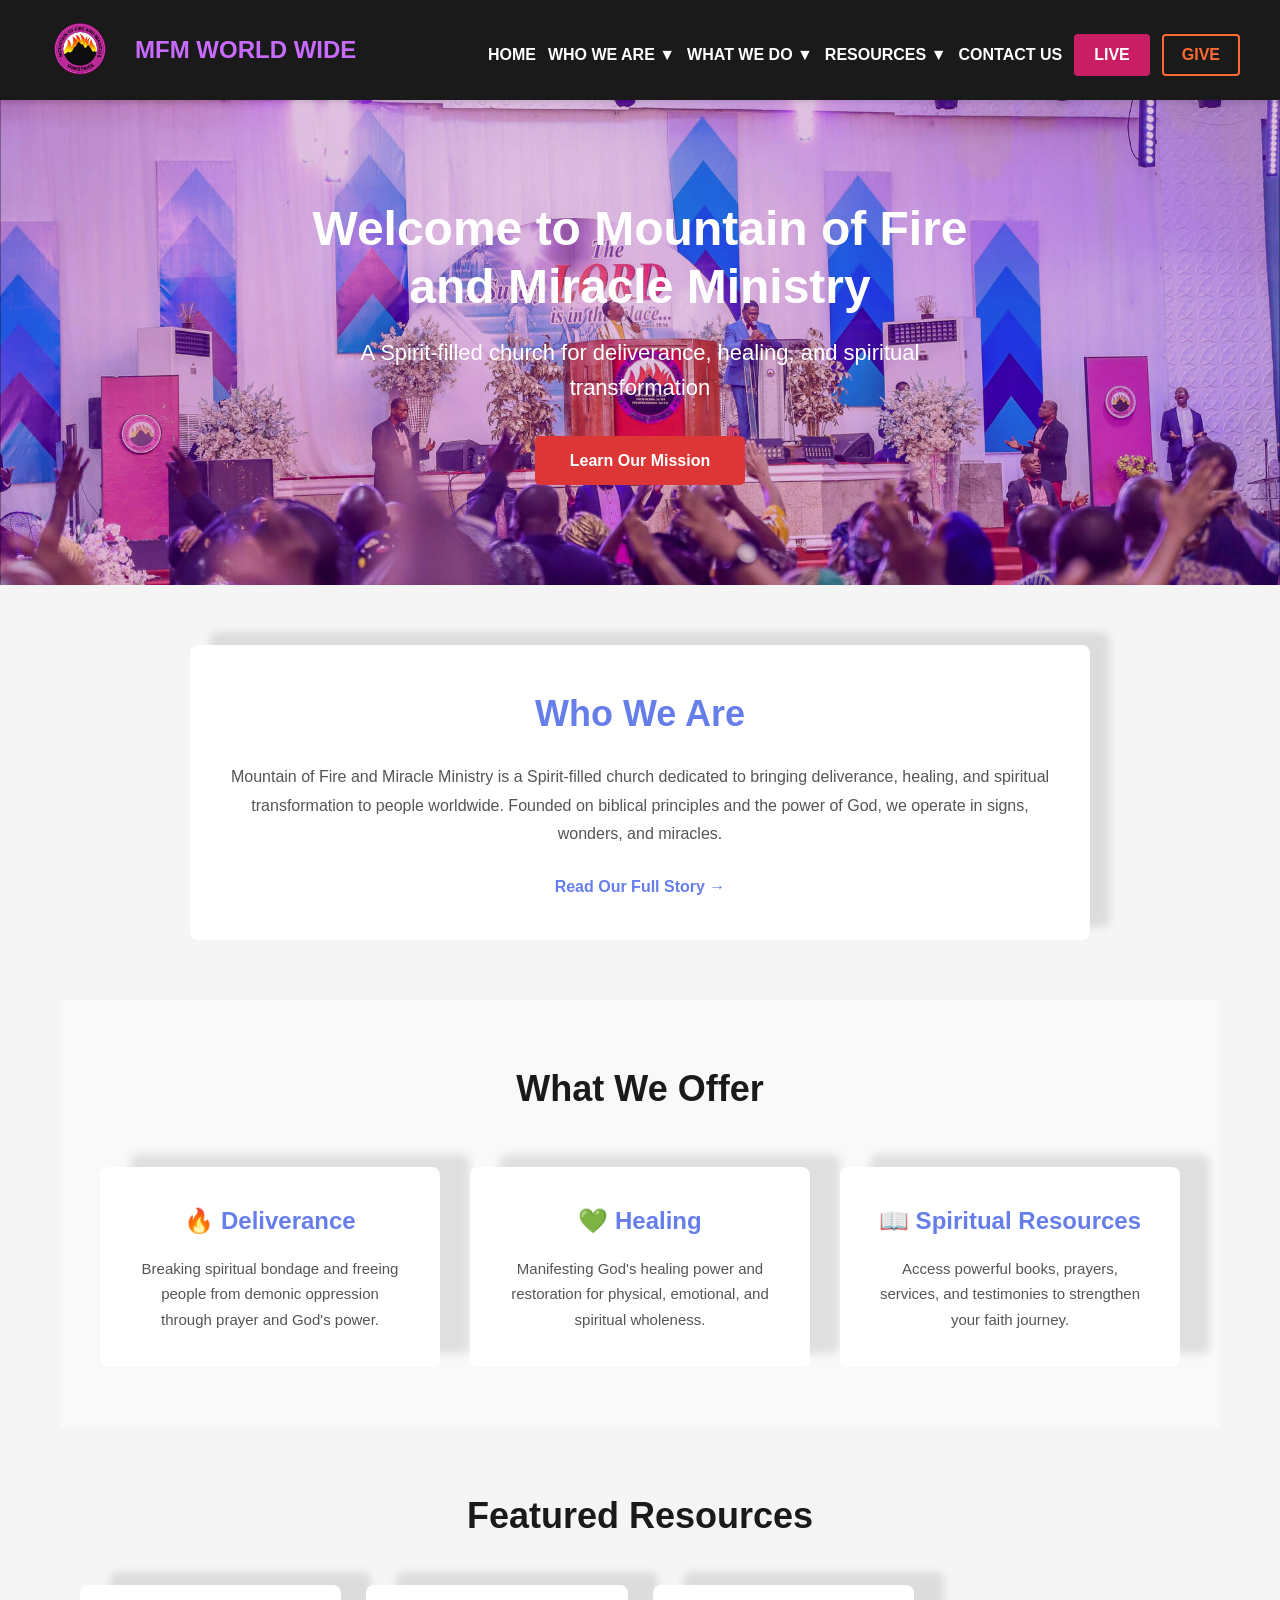
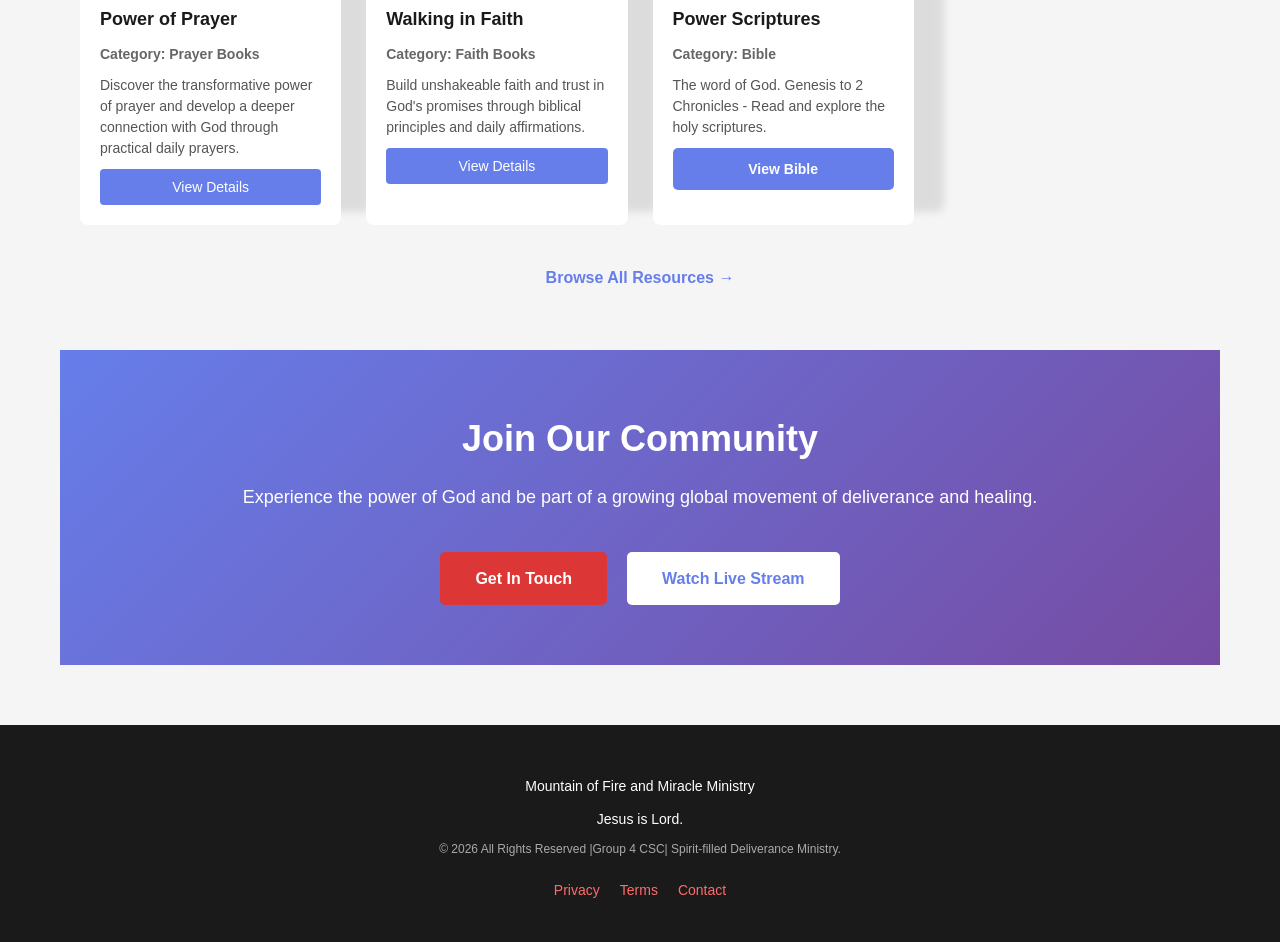
<file: index.html>
<!DOCTYPE html>
<html lang="en">
<head>
    <meta charset="UTF-8">
    <meta name="viewport" content="width=device-width, initial-scale=1.0">
    <title>Mountain of Fire and Miracle Ministry</title>
    <link rel="stylesheet" href="style.css">
    <link rel="stylesheet" href="index.css">
</head>

<body>

    <!-- HEADER -->
    <header>
        <div class="brand">
            <img src="image-removebg-preview.png" alt="MFM Logo" height="60px" width="80px">
            <h1>MFM WORLD WIDE</h1>
        </div>
        <nav style="flex-wrap: wrap; align-items:center; gap: 12px; margin-top:10px;">
            <a href="index.html">HOME</a>
            <div class="dropdown">
                <a href="#" class="dropdown-toggle">WHO WE ARE ▼</a>
                <div class="dropdown-menu">
                    <a href="about.html">About Us</a>
                    <a href="mission.html">Our Mission</a>
                    <a href="leadership.html">Leadership</a>
                </div>
            </div>

            <div class="dropdown">
                <a href="#" class="dropdown-toggle">WHAT WE DO ▼</a>
                <div class="dropdown-menu">
                    <a href="deliverance.html">Deliverance</a>
                    <a href="healing.html">Healing</a>
                </div>
            </div>

            <div class="dropdown">
                <a href="#" class="dropdown-toggle">RESOURCES ▼</a>
                <div class="dropdown-menu">
                    <a href="books.html">Books</a>
                    <a href="service.html">Services</a>
                    <a href="prayer.html">Prayers</a>
                    <a href="testimony.html">Testimonies</a>
                </div>
            </div>

            <a href="contact.html">CONTACT US</a>
            <a href="https://www.youtube.com/@MFMMinistries/streams" class="btn-live">LIVE</a>
            <a href="#" class="btn-give">GIVE</a>
        </nav>
    </header>

    <!-- HERO SECTION -->
    <section class="hero">
        <div class="hero-content">
            <h2>Welcome to Mountain of Fire and Miracle Ministry</h2>
            <p>A Spirit-filled church for deliverance, healing, and spiritual transformation</p>
            <a href="mission.html" class="cta-button">Learn Our Mission</a>
        </div>
    </section>

    <!-- MAIN CONTENT -->
    <main>

        <!-- ABOUT PREVIEW -->
        <section class="about-preview">
            <h2>Who We Are</h2>
            <p>Mountain of Fire and Miracle Ministry is a Spirit-filled church dedicated to bringing deliverance, healing, and spiritual transformation to people worldwide. Founded on biblical principles and the power of God, we operate in signs, wonders, and miracles.</p>
            <a href="about.html" class="link-btn">Read Our Full Story →</a>
        </section>

        <!-- SERVICES SECTION -->
        <section class="services-section">
            <h2>What We Offer</h2>
            <div class="services-grid">
                <div class="service-card">
                    <h3>🔥 Deliverance</h3>
                    <p>Breaking spiritual bondage and freeing people from demonic oppression through prayer and God's power.</p>
                </div>
                <div class="service-card">
                    <h3>💚 Healing</h3>
                    <p>Manifesting God's healing power and restoration for physical, emotional, and spiritual wholeness.</p>
                </div>
                <div class="service-card">
                    <h3>📖 Spiritual Resources</h3>
                    <p>Access powerful books, prayers, services, and testimonies to strengthen your faith journey.</p>
                </div>
            </div>
        </section>

        <!-- FEATURED BOOKS -->
        <section class="featured-books">
            <h2>Featured Resources</h2>
            <div class="books-preview">
                <div class="book-card">
                    <h3>Power of Prayer</h3>
                    <p class="category">Category: <strong>Prayer Books</strong></p>
                    <p>Discover the transformative power of prayer and develop a deeper connection with God through practical daily prayers.</p>
                    <button>View Details</button>
                </div>              

                <div class="book-card">
                    <h3>Walking in Faith</h3>
                    <p class="category">Category: <strong>Faith Books</strong></p>
                    <p>Build unshakeable faith and trust in God's promises through biblical principles and daily affirmations.</p>
                    <button>View Details</button>
                </div>             
                
                <div class="book-card">
                    <h3>Power Scriptures</h3>
                    <p class="category">Category: <strong>Bible</strong></p>
                    <p>The word of God. Genesis to 2 Chronicles - Read and explore the holy scriptures.</p>
                    <a href="bible.html" class="btn-bible" style="display: block;">View Bible</a>
                </div>
            </div>
            <div class="view-all">
                <a href="books.html" class="view-all-btn">Browse All Resources →</a>
            </div>
        </section>

        <!-- CTA SECTION -->
        <section class="cta-section">
            <h2>Join Our Community</h2>
            <p>Experience the power of God and be part of a growing global movement of deliverance and healing.</p>
            <div class="cta-buttons">
                <a href="contact.html" class="btn btn-contact">Get In Touch</a>
                <a href="https://www.youtube.com/@MFMMinistries/streams" class="btn btn-live-now">Watch Live Stream</a>
            </div>
        </section>

    </main>

    <!-- FOOTER -->
    <footer>
        <p>Mountain of Fire and Miracle Ministry</p>
        <p class="head">Jesus is Lord.</p>
        <p class="copyright">
            © 2026 All Rights Reserved |Group 4 CSC| Spirit-filled Deliverance Ministry.

        </p>
        <div class="footer-links">
            <a href="#">Privacy</a>
            <a href="#">Terms</a>
            <a href="contact.html">Contact</a>
        </div>
    </footer>

</body>
</html>
</file>
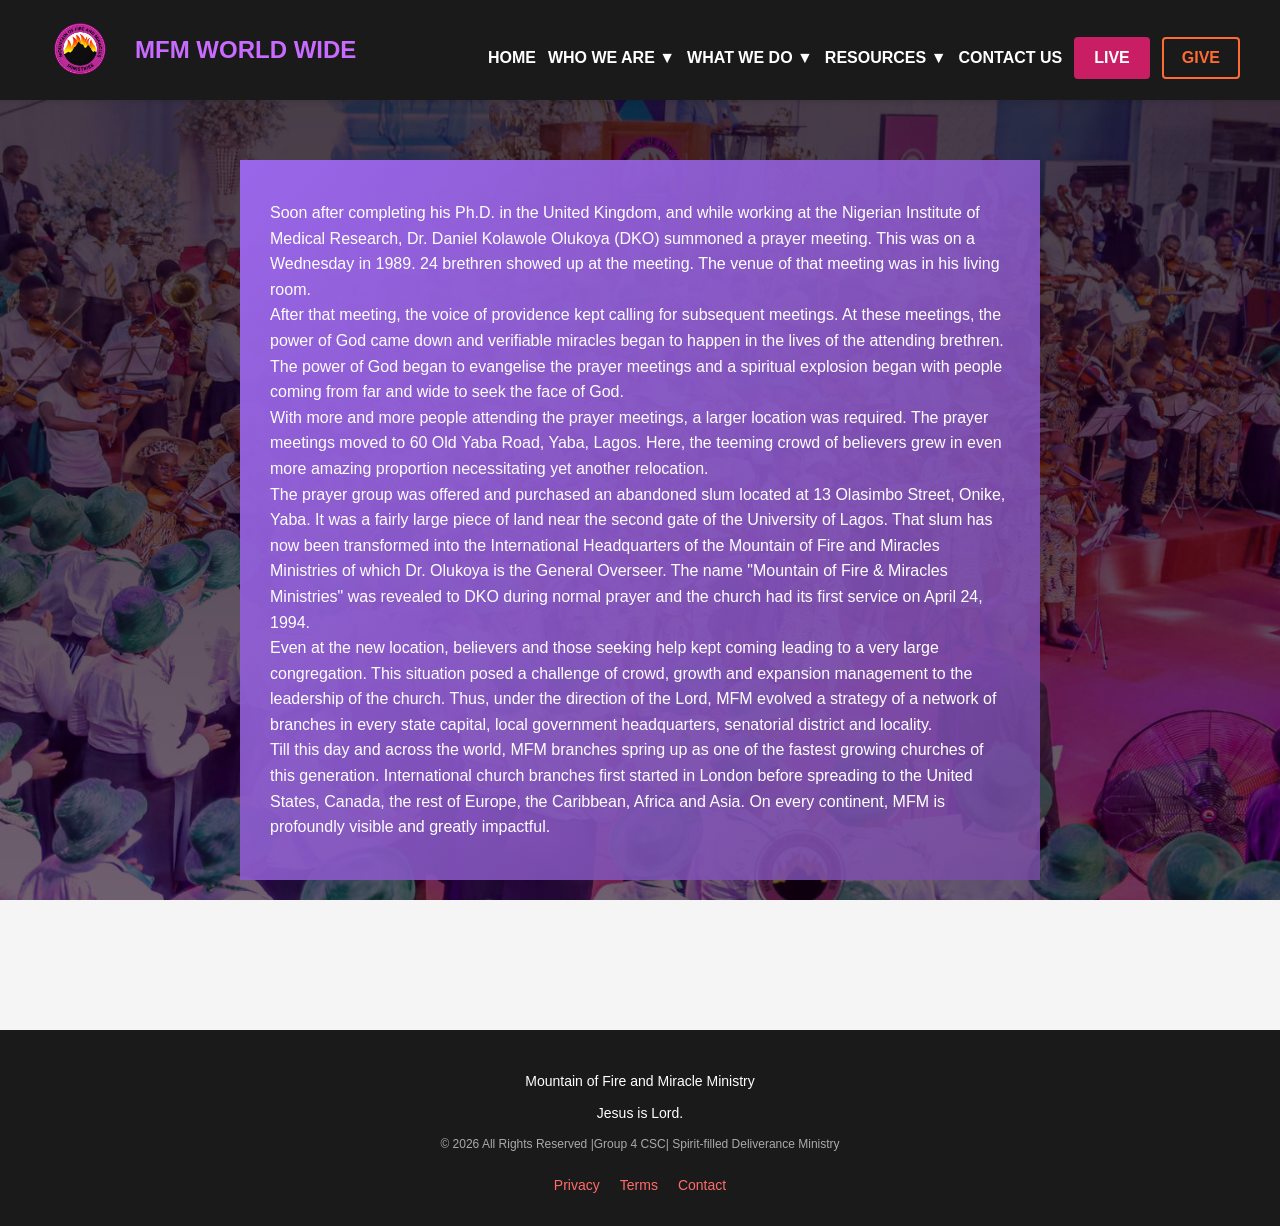
<file: about.html>
<!DOCTYPE html>
<html lang="en">
<head>
    <meta charset="UTF-8">
    <meta name="viewport" content="width=device-width, initial-scale=1.0">
    <title>About Us - MFM</title>
     <link rel="stylesheet" href="style.css">
    <link rel="stylesheet" href="about.css">
</head>
<body>
    <header>
        <div class="brand">
            <img src="image-removebg-preview.png" alt="MFM Logo" height="60px" width="80px">
            <h1>MFM WORLD WIDE</h1>
        </div>
        <nav style="display:flex; flex-wrap:wrap; align-items:center; gap:12px; margin-top:16px;">
            <a href="index.html">HOME</a>
            <div class="dropdown">
                <a href="#" class="dropdown-toggle">WHO WE ARE ▼</a>
                <div class="dropdown-menu">
                    <a href="about.html">About Us</a>
                    <a href="mission.html">Our Mission</a>
                    <a href="leadership.html">Leadership</a>
                </div>
            </div>

            <div class="dropdown">
                <a href="#" class="dropdown-toggle">WHAT WE DO ▼</a>
                <div class="dropdown-menu">
                    <a href="deliverance.html">Deliverance</a>
                    <a href="healing.html">Healing</a>
                </div>
            </div>

            <div class="dropdown">
                <a href="#" class="dropdown-toggle">RESOURCES ▼</a>
                <div class="dropdown-menu">
                    <a href="books.html">Books</a>
                    <a href="service.html">Services</a>
                    <a href="prayer.html">Prayers</a>
                    <a href="testimony.html">Testimonies</a>
                </div>
            </div>

            <a href="contact.html">CONTACT US</a>
            <a href="https://www.youtube.com/@MFMMinistries/streams" class="btn-live">LIVE</a>
            <a href="#" class="btn-give">GIVE</a>
        </nav>
    </header>
<section id="page-body">
    <div class="container">
        <p class="text-break">
            Soon after completing his Ph.D. in the United Kingdom, and while working at the Nigerian Institute of Medical Research, Dr. Daniel Kolawole Olukoya (DKO) summoned a prayer meeting. 
            This was on a Wednesday in 1989. 24 brethren showed up at the meeting. The venue of that meeting was in his living room.
        </p>
        <p class="text-break">
            After that meeting, the voice of providence kept calling for subsequent meetings. 
            At these meetings, the power of God came down and verifiable miracles began to happen in the lives of the attending brethren. 
            The power of God began to evangelise the prayer meetings and a spiritual explosion began with people coming from far and wide to seek the face of God.
        </p>
        <p class="text-break">
            With more and more people attending the prayer meetings, a larger location was required. 
            The prayer meetings moved to 60 Old Yaba Road, Yaba, Lagos. 
            Here, the teeming crowd of believers grew in even more amazing proportion necessitating yet another relocation.
        </p>
        <p class="text-break">
            The prayer group was offered and purchased an abandoned slum located at 13 Olasimbo Street, Onike, Yaba. 
            It was a fairly large piece of land near the second gate of the University of Lagos. 
            That slum has now been transformed into the International Headquarters of the Mountain of Fire and Miracles Ministries of which Dr. Olukoya is the General Overseer.
            The name "Mountain of Fire & Miracles Ministries" was revealed to DKO during normal prayer and the church had its first service on April 24, 1994.
        </p>
        <p class="text-break">
            Even at the new location, believers and those seeking help kept coming leading to a very large congregation. 
            This situation posed a challenge of crowd, growth and expansion management to the leadership of the church. 
            Thus, under the direction of the Lord, MFM evolved a strategy of a network of branches in every state capital, local government headquarters, senatorial district and locality.
        </p>
        <p class="text-break">
            Till this day and across the world, MFM branches spring up as one of the fastest growing churches of this generation. 
            International church branches first started in London before spreading to the United States, Canada, the rest of Europe, the Caribbean, Africa and Asia. On every continent, MFM is profoundly visible and greatly impactful.
        </p>
    </div>
</section>
 <footer>
        <p>Mountain of Fire and Miracle Ministry</p>
        <p class="head">Jesus is Lord.</p>
        <p class="copyright">© 2026 All Rights Reserved |Group 4 CSC| Spirit-filled Deliverance Ministry</p>
        <div class="footer-links">
            <a href="privacy.html">Privacy</a>
            <a href="terms.html">Terms</a>
            <a href="contact.html">Contact</a>
        </div>
    </footer>

      
 
</body>
</html>
</file>
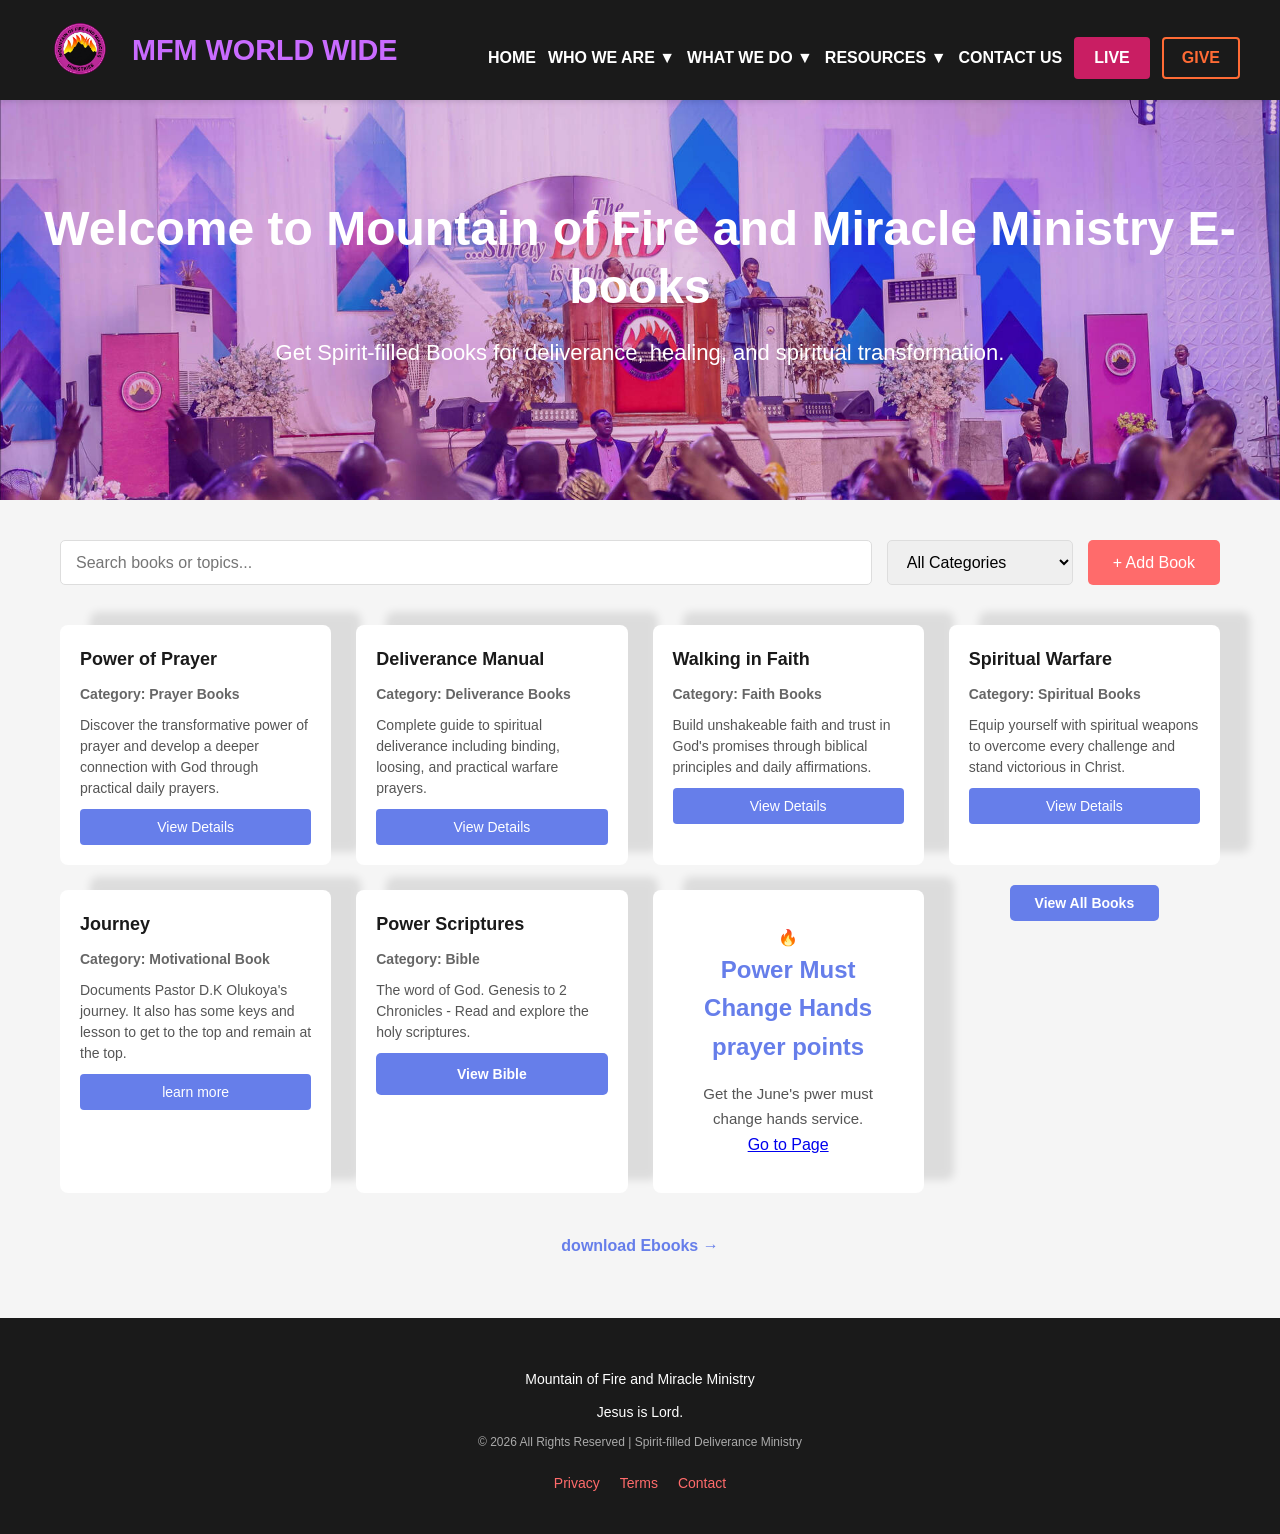
<file: books.html>
<!DOCTYPE html>
<html lang="en">
<head>
    <meta charset="UTF-8">
    <meta name="viewport" content="width=device-width, initial-scale=1.0">
    <title>Mountain of Fire and Miracle Ministry</title>
    <link rel="stylesheet" href="style.css">
    <link rel="stylesheet" href="books.css">
    <link rel="stylesheet" href="index.css">
</head>

<body>

    <!-- HEADER -->
    <header>
        <div class="brand" style="display:flex; align-items:center; gap:12px;">
            <img src="image-removebg-preview.png" alt="Circular ministry logo with a mountain silhouette and flames surrounded by text Fountain of Fire and Miracles Ministries" class="logo" style="height:60px; width: 80px;">
            <h1 style="margin:0; font-size:1.8rem;">MFM WORLD WIDE</h1>
        </div>
        <nav style="display:flex; flex-wrap:wrap; align-items:center; gap:12px; margin-top:16px;">
            <a href="index.html">HOME</a>
            <div class="dropdown">
                <a href="#" class="dropdown-toggle">WHO WE ARE ▼</a>
                <div class="dropdown-menu">
                    <a href="about.html">About Us</a>
                    <a href="mission.html">Our Mission</a>
                    <a href="leadership.html">Leadership</a>
                </div>
            </div>

            <div class="dropdown">
                <a href="#" class="dropdown-toggle">WHAT WE DO ▼</a>
                <div class="dropdown-menu">
                    <a href="deliverance.html">Deliverance</a>
                    <a href="healing.html">Healing</a>
                </div>
            </div>

            <div class="dropdown">
                <a href="#" class="dropdown-toggle">RESOURCES ▼</a>
                <div class="dropdown-menu">
                    <a href="books.html">Books</a>
                    <a href="service.html">Services</a>
                    <a href="prayers.html">Prayers</a>
                    <a href="testimony.html">Testimonies</a>
                </div>
            </div>

            <a href="contact.html">CONTACT US</a>
            <a href="https://www.youtube.com/@MFMMinistries/streams" class="btn-live">LIVE</a>
            <a href="#" class="btn-give">GIVE</a>
        </nav>
    </header>

    <!-- HERO SECTION -->
    <section class="hero">
        <h2>Welcome to Mountain of Fire and Miracle Ministry E-books</h2>
        <p>Get Spirit-filled Books for deliverance, healing, and spiritual transformation.</p>
    </section>

    <!-- MAIN CONTENT -->
    <main>

        <!-- SEARCH & FILTER -->
        <div class="controls">
            <input 
                type="text" 
                id="searchInput" 
                placeholder="Search books or topics..." 
                class="search-input"
            >
            <select id="categoryFilter" class="category-select">
                <option value="all">All Categories</option>
                <option value="spiritual">Spiritual Books</option>
                <option value="prayer">Prayer Books</option>
                <option value="deliverance">Deliverance Books</option>
                <option value="faith">Faith Books</option>
            </select>
            <button id="openFormBtn" class="btn-add">+ Add Book</button>
        </div>

        <!-- BOOKS GRID -->
        <div id="booksContainer" class="books-container">
            
            <!-- Sample Book Card 1 -->
            <div class="book-card">
                <h3>Power of Prayer</h3>
                <p class="category">Category: <strong>Prayer Books</strong></p>
                <p>Discover the transformative power of prayer and develop a deeper connection with God through practical daily prayers.</p>
                <button>View Details</button>
            </div>

            <!-- Sample Book Card 2 -->
            <div class="book-card">
                <h3>Deliverance Manual</h3>
                <p class="category">Category: <strong>Deliverance Books</strong></p>
                <p>Complete guide to spiritual deliverance including binding, loosing, and practical warfare prayers.</p>
                <button>View Details</button>
            </div>

            <!-- Sample Book Card 3 -->
            <div class="book-card">
                <h3>Walking in Faith</h3>
                <p class="category">Category: <strong>Faith Books</strong></p>
                <p>Build unshakeable faith and trust in God's promises through biblical principles and daily affirmations.</p>
                <button>View Details</button>
            </div>

            <!-- Sample Book Card 4 --> 
            <div class="book-card">
                <h3>Spiritual Warfare</h3>
                <p class="category">Category: <strong>Spiritual Books</strong></p>
                <p>Equip yourself with spiritual weapons to overcome every challenge and stand victorious in Christ.</p>
                <button>View Details</button>
            </div>
            <!-- Sample Book Card 5 --> 
            <div class="book-card">
                <h3>Journey </h3>
                <p class="category">Category: <strong>Motivational Book</strong></p>
                <p>Documents Pastor D.K Olukoya's journey. It also has some keys and lesson to get to the top and remain at the top. </p>
                <button>learn more</button>
            </div>
              <!-- Sample Book Card 6 - Bible --> 
            <div class="book-card">
                <h3>Power Scriptures</h3>
                <p class="category">Category: <strong>Bible</strong></p>
                <p>The word of God. Genesis to 2 Chronicles - Read and explore the holy scriptures.</p>
                <a href="bible.html" class="btn-bible" style="display: block;">View Bible</a>
            </div>

            <div class="service-card">
                <div class="icon">🔥</div>
                <h3>Power Must Change Hands prayer points</h3>
                <p>Get the June's pwer must change hands service.</p>
                <a href="https://mfmstorage.blob.core.windows.net/docs/2026/PMCH/PMCHJune2026_(2)-20260527210714.pdf" style="display: block;" class="button-link">Go to Page</a>
            </div>


            <div class="view-all">
            <a href="https://mfmebooks.com/" target="_blank" class="btn-bible">View All Books</a>
            </div>
        </div>
         <div class="view-all">
                <a href="https://mfmebooks.com/" class="view-all-btn">download Ebooks →</a>
            </div>
        
    </main>

    <!-- FOOTER -->
    <footer>
        <p>Mountain of Fire and Miracle Ministry</p>
          <p class="footer-quote">Jesus is Lord.</p>
        <p class="copyright">© 2026 All Rights Reserved | Spirit-filled Deliverance Ministry</p>
        <div class="footer-links">
            <a href="#">Privacy</a>
            <a href="#">Terms</a>
            <a href="https://youtube.com">Contact</a>
        </div>
    </footer>

    

</body>
</html>
</file>
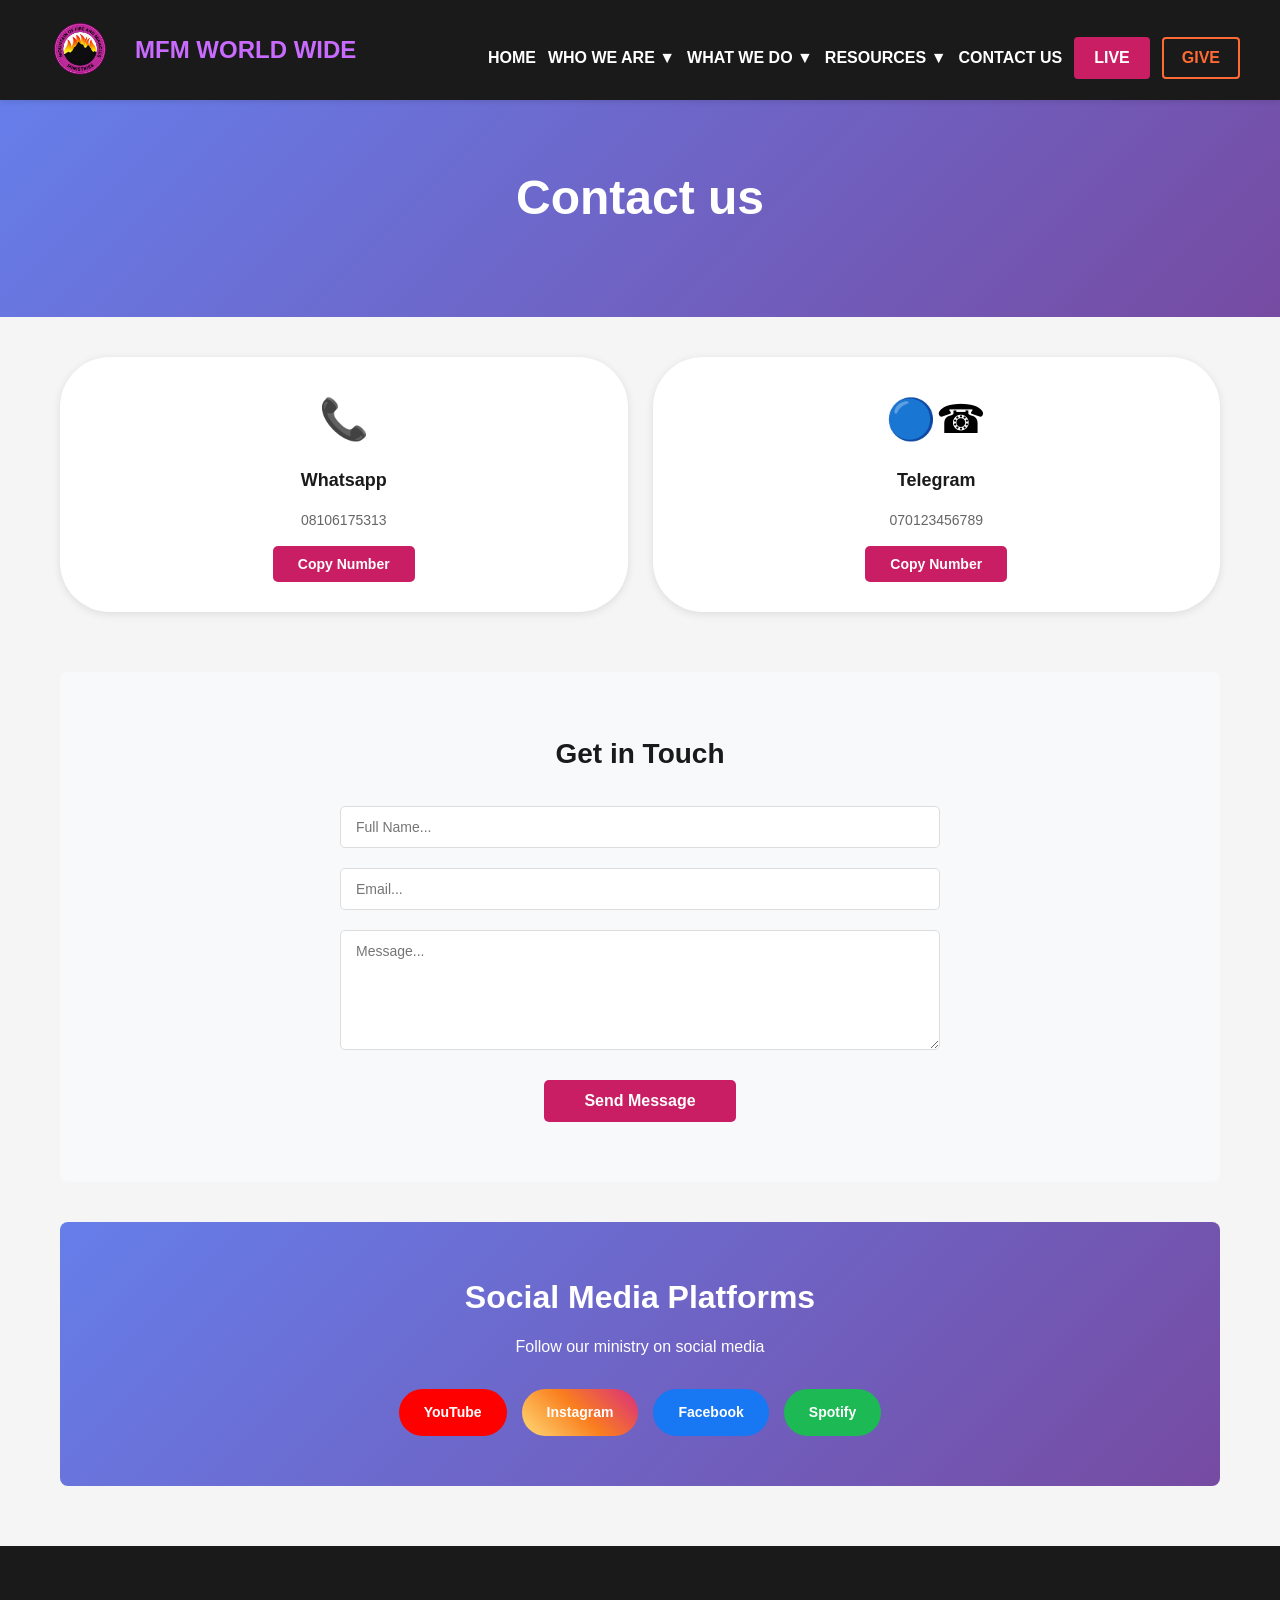
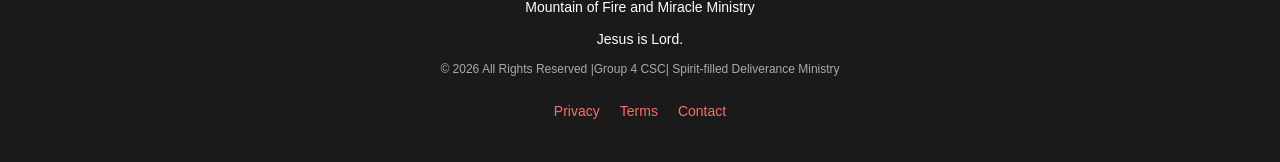
<file: contact.html>
<!DOCTYPE html>
<html lang="en">
<head>
    <meta charset="UTF-8">
    <meta name="viewport" content="width=device-width, initial-scale=1.0">
    <title>Document</title>
    <link rel="stylesheet" href="contact.css">
    <link rel="stylesheet" href="style.css">
</head>
<body>
    
   <header>
        <div class="brand">
            <img src="image-removebg-preview.png" alt="MFM Logo" height="60px" width="80px">
            <h1>MFM WORLD WIDE</h1>
        </div>
        <nav style="display:flex; flex-wrap:wrap; align-items:center; gap:12px; margin-top:16px;">
            <a href="index.html">HOME</a>
            <div class="dropdown">
                <a href="#" class="dropdown-toggle">WHO WE ARE ▼</a>
                <div class="dropdown-menu">
                    <a href="about.html">About Us</a>
                    <a href="mission.html">Our Mission</a>
                    <a href="leadership.html">Leadership</a>
                </div>
            </div>

            <div class="dropdown">
                <a href="#" class="dropdown-toggle">WHAT WE DO ▼</a>
                <div class="dropdown-menu">
                    <a href="deliverance.html">Deliverance</a>
                    <a href="healing.html">Healing</a>
                </div>
            </div>

            <div class="dropdown">
                <a href="#" class="dropdown-toggle">RESOURCES ▼</a>
                <div class="dropdown-menu">
                    <a href="books.html">Books</a>
                    <a href="service.html">Services</a>
                    <a href="prayer.html">Prayers</a>
                    <a href="testimony.html">Testimonies</a>
                </div>
            </div>

            <a href="contact.html">CONTACT US</a>
            <a href="https://www.youtube.com/@MFMMinistries/streams" class="btn-live">LIVE</a>
            <a href="#" class="btn-give">GIVE</a>
        </nav>
    </header>
    <section class="hero">
        <h2>Contact us</h2>
        
    </section>
    <main class="services-main">
        <div class="services-grid">
            <div class="service-card">
                <div class="icon">📞</div>
                <h3>Whatsapp</h3>
                <p>08106175313</p>
                <button onclick="navigator.clipboard.writeText('08106175313')">Copy Number</button>
            </div>

            <div class="service-card">
                <div class="icon">🔵☎</div>
                <h3>Telegram</h3>
                <p>070123456789</p>
                <button onclick="navigator.clipboard.writeText('070123456789')">Copy Number</button>
            </div>

         </div>

        <section class="form-section">
            <div class="form-container">
                <h2>Get in Touch</h2>
                <form class="contact-form">
                    <div class="form-group">
                        <input 
                            type="text" 
                            id="fullName" 
                            placeholder="Full Name..." 
                            class="form-input"
                            required
                        >
                    </div>
                    <div class="form-group">
                        <input 
                            type="email" 
                            id="email" 
                            placeholder="Email..." 
                            class="form-input"
                            required
                        >
                    </div>
                    <div class="form-group">
                        <textarea 
                            id="message" 
                            placeholder="Message..." 
                            class="form-input form-textarea"
                            rows="3"
                            required
                            
                        ></textarea>
                    </div>
                    <button type="submit" class="btn-give">Send Message</button>   
                </form>
            </div>
        </section>

        
       
         <section class="social-section">
            <h2>Social Media Platforms</h2>
            <p>Follow our ministry on social media</p>
            <div class="social-links">
                <a href="https://www.youtube.com/@mfmprayercity" target="_blank" class="social-btn youtube">YouTube</a>
                <a href="https://www.instagram.com" target="_blank" class="social-btn instagram">Instagram</a>
                <a href="https://www.facebook.com" target="_blank" class="social-btn facebook">Facebook</a>
                <a href="https://www.spotify.com" target="_blank" class="social-btn spotify">Spotify</a>
            </div>
        </section>
    </main>


    <footer>
        <p>Mountain of Fire and Miracle Ministry</p>
        <p class="head">Jesus is Lord.</p>
        <p class="copyright">© 2026 All Rights Reserved |Group 4 CSC| Spirit-filled Deliverance Ministry</p>
        <div class="footer-links">
            <a href="#">Privacy</a>
            <a href="#">Terms</a>
            <a href="https://youtube.com">Contact</a>
        </div>
    </footer>



   
</body>
</html>
</file>
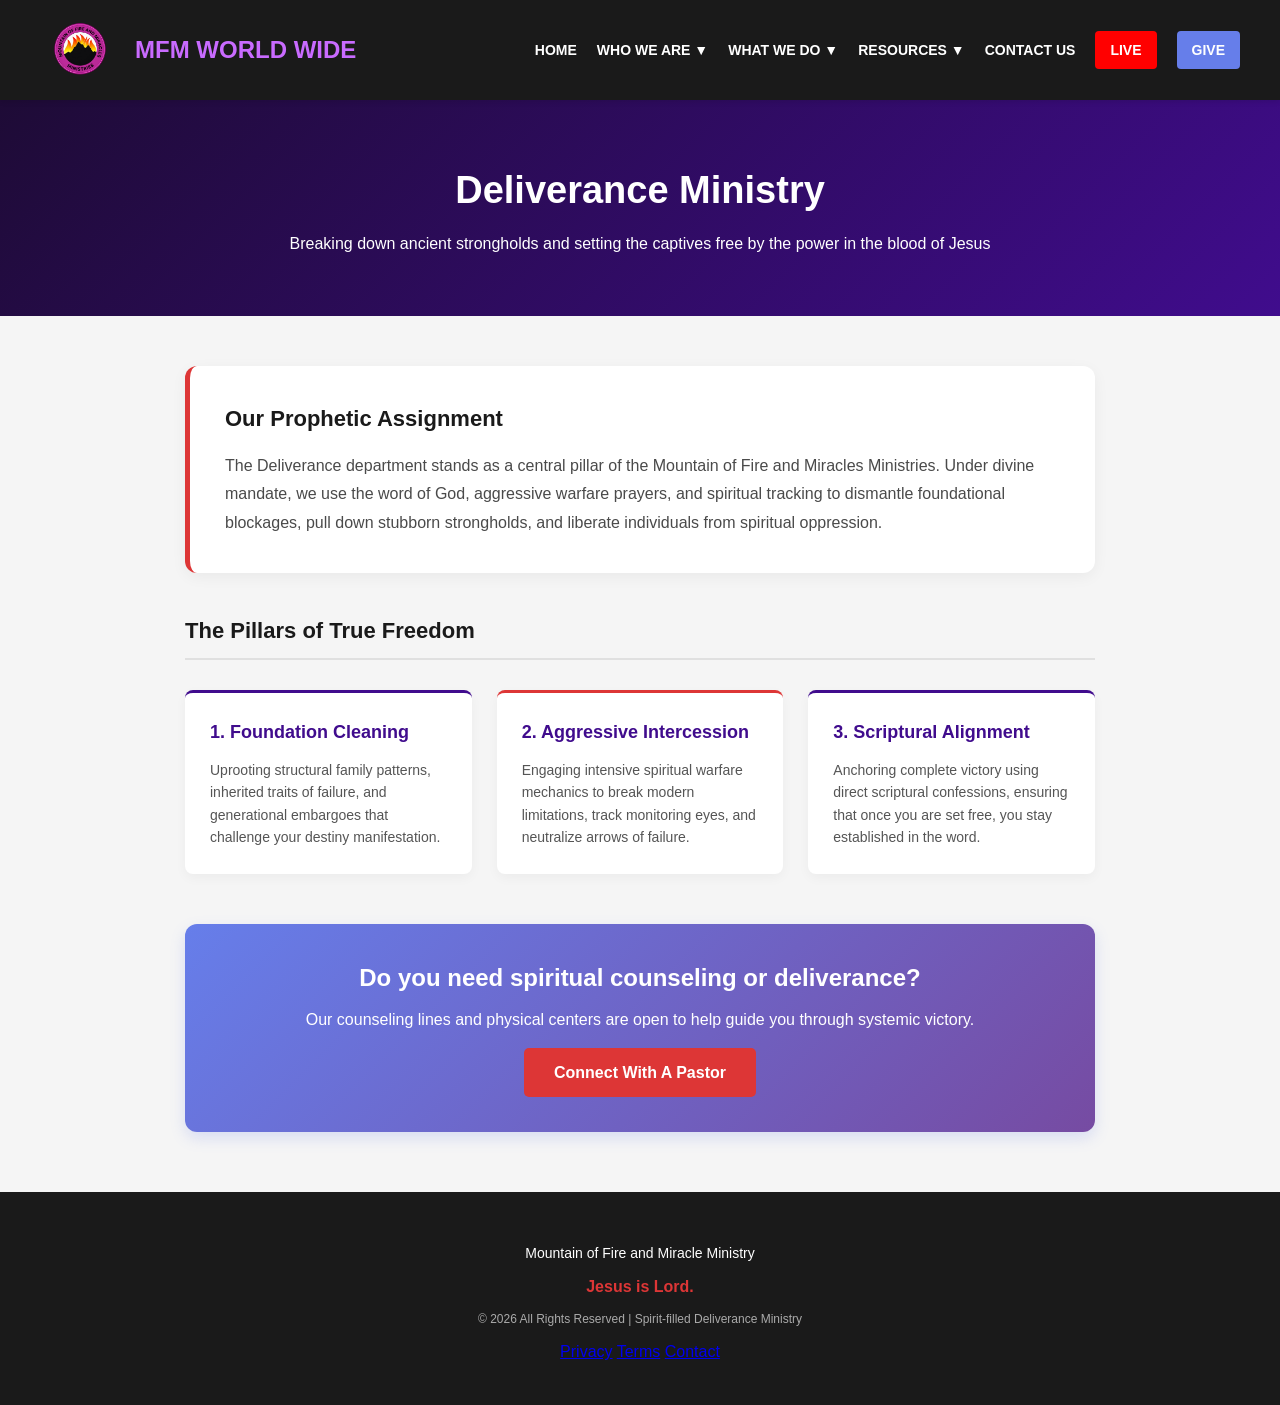
<file: deliverance.html>
<!DOCTYPE html>
<html lang="en">
<head>
    <meta charset="UTF-8">
    <meta name="viewport" content="width=device-width, initial-scale=1.0">
    <title>Deliverance Ministry | MFM WORLD WIDE</title>
    <link rel="stylesheet" href="deliverance.css">
    
    
</head>
<body>

    <header>
        <div class="brand">
            <img src="image-removebg-preview.png" alt="MFM Logo" height="60px" width="80px">
            <h1>MFM WORLD WIDE</h1>
        </div>
        <nav>
            <a href="index.html">HOME</a>
            
            <div class="dropdown">
                <span class="dropdown-toggle">WHO WE ARE ▼</span>
                <div class="dropdown-menu">
                    <a href="about.html">About Us</a>
                    <a href="mission.html">Our Mission</a>
                    <a href="leadership.html">Leadership</a>
                </div>
            </div>

            <div class="dropdown">
                <span class="dropdown-toggle">WHAT WE DO ▼</span>
                <div class="dropdown-menu">
                    <a href="deliverance.html">Deliverance</a>
                    <a href="healing.html">Healing</a>
                </div>
            </div>

            <div class="dropdown">
                <span class="dropdown-toggle">RESOURCES ▼</span>
                <div class="dropdown-menu">
                    <a href="books.html">Books</a>
                    <a href="service.html">Services</a>
                    <a href="prayers.html">Prayers</a>
                    <a href="testimony.html">Testimonies</a>
                </div>
            </div>

            <a href="contact.html">CONTACT US</a>
            <a href="https://www.youtube.com/@MFMMinistries/streams" target="_blank" class="btn-live">LIVE</a>
            <a href="#" class="btn-give">GIVE</a>
        </nav>
    </header>

    <section class="hero">
        <h2>Deliverance Ministry</h2>
        <p>Breaking down ancient strongholds and setting the captives free by the power in the blood of Jesus</p>
    </section>

    <main class="deliverance-container">
        <div class="intro-section">
            <h3>Our Prophetic Assignment</h3>
            <p>The Deliverance department stands as a central pillar of the Mountain of Fire and Miracles Ministries. Under divine mandate, we use the word of God, aggressive warfare prayers, and spiritual tracking to dismantle foundational blockages, pull down stubborn strongholds, and liberate individuals from spiritual oppression.</p>
        </div>

        <h3 style="color:#1a1a1a; font-size: 22px; border-bottom: 2px solid #e0e0e0; padding-bottom:10px;">The Pillars of True Freedom</h3>

        <div class="pillar-grid">
            <div class="pillar-card">
                <h4>1. Foundation Cleaning</h4>
                <p>Uprooting structural family patterns, inherited traits of failure, and generational embargoes that challenge your destiny manifestation.</p>
            </div>
            <div class="pillar-card" style="border-top-color: #dd3636;">
                <h4>2. Aggressive Intercession</h4>
                <p>Engaging intensive spiritual warfare mechanics to break modern limitations, track monitoring eyes, and neutralize arrows of failure.</p>
            </div>
            <div class="pillar-card">
                <h4>3. Scriptural Alignment</h4>
                <p>Anchoring complete victory using direct scriptural confessions, ensuring that once you are set free, you stay established in the word.</p>
            </div>
        </div>

        <div class="action-banner">
            <h3>Do you need spiritual counseling or deliverance?</h3>
            <p>Our counseling lines and physical centers are open to help guide you through systemic victory.</p>
            <a href="contact.html" class="action-btn">Connect With A Pastor</a>
        </div>
    </main>

    <footer>

        <p>Mountain of Fire and Miracle Ministry</p>
        <p class="head">Jesus is Lord.</p>
        <p class="copyright">© 2026 All Rights Reserved | Spirit-filled Deliverance Ministry</p>
        <div class="footer-links">
            <a href="#">Privacy</a>
            <a href="#">Terms</a>
            <a href="contact.html">Contact</a>
        </div>
    </footer>

</body>
</html>
</file>
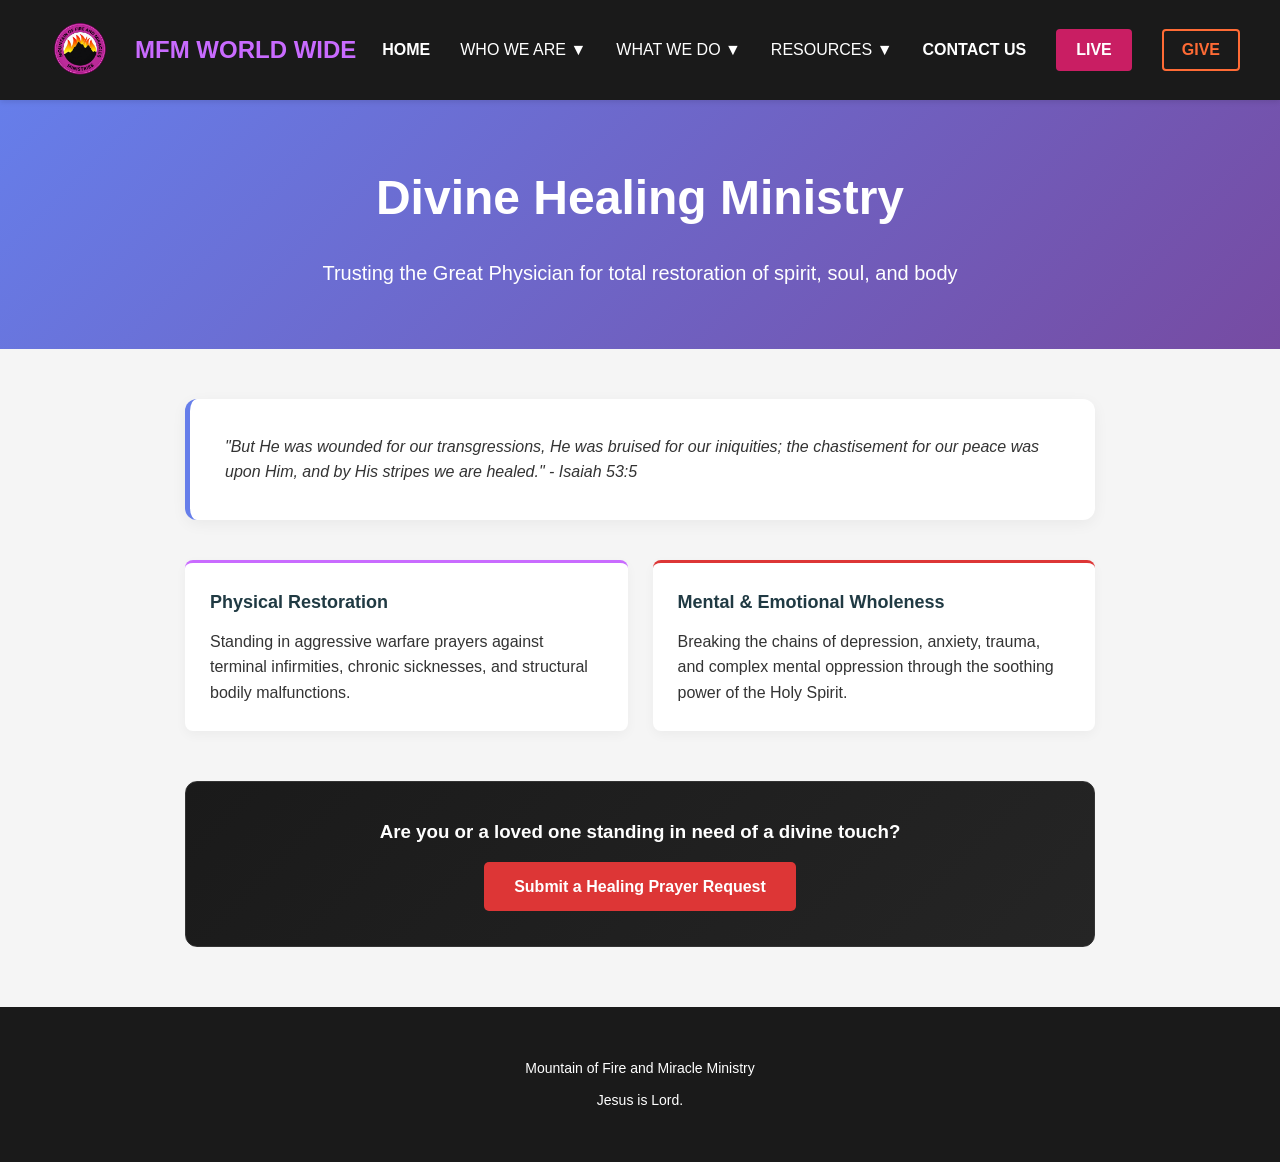
<file: Healing.html>
<!DOCTYPE html>
<html lang="en">
<head>
    <meta charset="UTF-8">
    <meta name="viewport" content="width=device-width, initial-scale=1.0">
    <title>Healing Ministry | MFM WORLD WIDE</title>
    <link rel="stylesheet" href="healing.css">
    <link rel="stylesheet" href="style.css">


</head>
<body>

<!DOCTYPE html>
<html lang="en">
<head>
    <meta charset="UTF-8">
    <meta name="viewport" content="width=device-width, initial-scale=1.0">
    <title>Healing Ministry | MFM WORLD WIDE</title>
   
</head>
<body>

    <header>
        <a href="index.html" class="brand">
            <img src="image-removebg-preview.png" alt="MFM Logo" height="60px" width="80px">
            <h1>MFM WORLD WIDE</h1>
        </a>
        <nav>
            <a href="index.html">HOME</a>
            
            <div class="dropdown">
                <span class="dropdown-toggle">WHO WE ARE ▼</span>
                <div class="dropdown-menu">
                    <a href="about.html">About Us</a>
                    <a href="mission.html">Our Mission</a>
                    <a href="leadership.html">Leadership</a>
                </div>
            </div>

            <div class="dropdown">
                <span class="dropdown-toggle">WHAT WE DO ▼</span>
                <div class="dropdown-menu">
                    <a href="deliverance.html">Deliverance</a>
                    <a href="healing.html">Healing</a>
                </div>
            </div>

            <div class="dropdown">
                <span class="dropdown-toggle">RESOURCES ▼</span>
                <div class="dropdown-menu">
                    <a href="books.html">Books</a>
                    <a href="service.html">Services</a>
                    <a href="prayer.html">Prayers</a>
                    <a href="testimony.html">Testimonies</a>
                </div>
            </div>

            <a href="contact.html">CONTACT US</a>
            <a href="https://www.youtube.com/@MFMMinistries/streams" target="_blank" class="btn-live">LIVE</a>
            <a href="#" class="btn-give">GIVE</a>
        </nav>
    </header>

    <section class="hero">
        <h2>Divine Healing Ministry</h2>
        <p>Trusting the Great Physician for total restoration of spirit, soul, and body</p>
    </section>

    <main class="healing-container">
        <div class="scripture-banner">
            <p>"But He was wounded for our transgressions, He was bruised for our iniquities; the chastisement for our peace was upon Him, and by His stripes we are healed." - Isaiah 53:5</p>
        </div>

        <div class="healing-grid">
            <div class="healing-card">
                <h4>Physical Restoration</h4>
                <p>Standing in aggressive warfare prayers against terminal infirmities, chronic sicknesses, and structural bodily malfunctions.</p>
            </div>
            <div class="healing-card" style="border-top-color: #dd3636;">
                <h4>Mental & Emotional Wholeness</h4>
                <p>Breaking the chains of depression, anxiety, trauma, and complex mental oppression through the soothing power of the Holy Spirit.</p>
            </div>
        </div>

        <div class="action-banner">
            <h3>Are you or a loved one standing in need of a divine touch?</h3>
            <a href="contact.html" class="action-btn">Submit a Healing Prayer Request</a>
        </div>
    </main>

    <footer>
        <p>Mountain of Fire and Miracle Ministry</p>
        <p class="head">Jesus is Lord.</p>
    </footer>

</body>
</html>
</file>
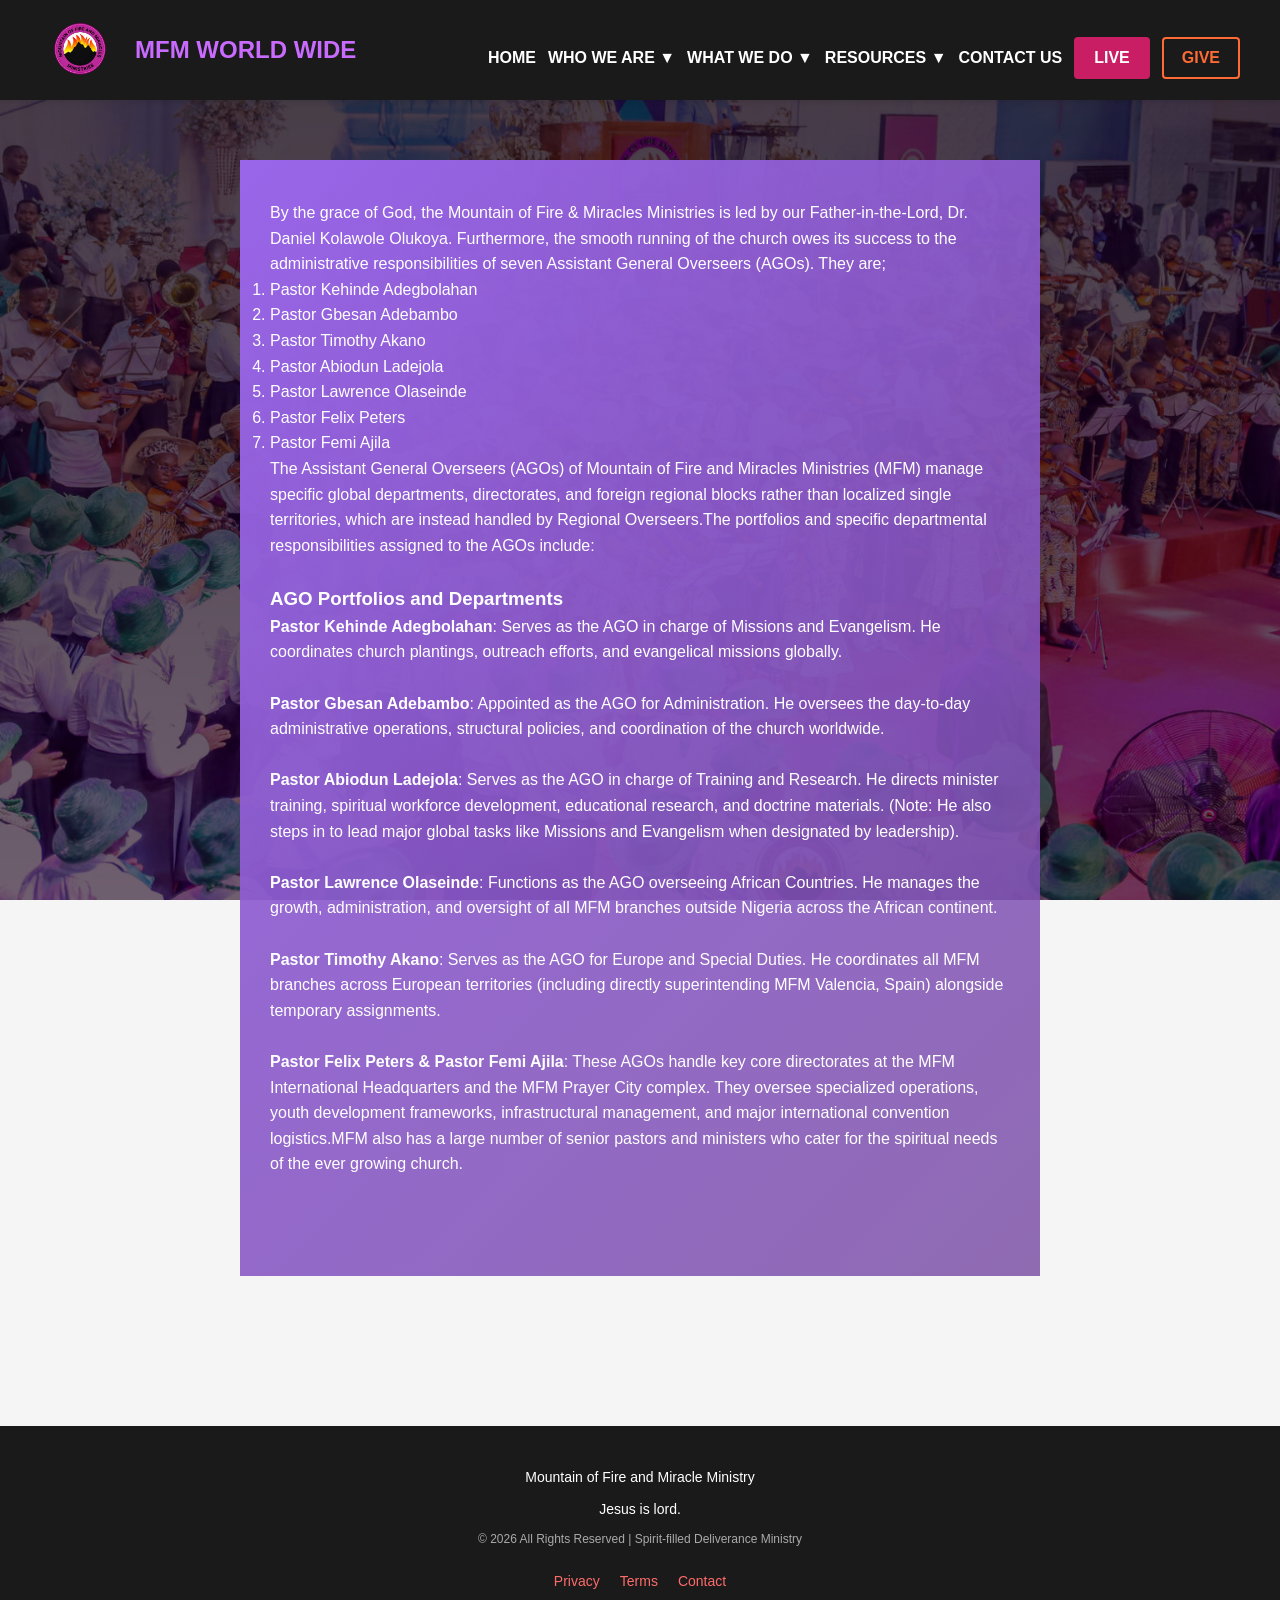
<file: leadership.html>
<!DOCTYPE html>
<html lang="en">
<head>
    <meta charset="UTF-8">
    <meta name="viewport" content="width=device-width, initial-scale=1.0">
    <title>Leadership- MFM</title>
     <link rel="stylesheet" href="style.css">
    <link rel="stylesheet" href="about.css">
</head>
<body>
    <header>
        <div class="brand">
            <img src="image-removebg-preview.png" alt="MFM Logo" height="60px" width="80px">
            <h1>MFM WORLD WIDE</h1>
        </div>
        <nav style="display:flex; flex-wrap:wrap; align-items:center; gap:12px; margin-top:16px;">
            <a href="index.html">HOME</a>
            <div class="dropdown">
                <a href="#" class="dropdown-toggle">WHO WE ARE ▼</a>
                <div class="dropdown-menu">
                    <a href="about.html">About Us</a>
                    <a href="mission.html">Our Mission</a>
                    <a href="leadership.html">Leadership</a>
                </div>
            </div>

            <div class="dropdown">
                <a href="#" class="dropdown-toggle">WHAT WE DO ▼</a>
                <div class="dropdown-menu">
                    <a href="deliverance.html">Deliverance</a>
                    <a href="healing.html">Healing</a>
                </div>
            </div>

            <div class="dropdown">
                <a href="#" class="dropdown-toggle">RESOURCES ▼</a>
                <div class="dropdown-menu">
                    <a href="books.html">Books</a>
                    <a href="service.html">Services</a>
                    <a href="prayer.html">Prayers</a>
                    <a href="testimony.html">Testimonies</a>
                </div>
            </div>

            <a href="contact.html">CONTACT US</a>
            <a href="https://www.youtube.com/@MFMMinistries/streams" class="btn-live">LIVE</a>
            <a href="#" class="btn-give">GIVE</a>
        </nav>
    </header>
<section id="page-body">
    <div class="container">
        <p>By the grace of God, the Mountain of Fire & Miracles Ministries is led by our Father-in-the-Lord, Dr. Daniel Kolawole Olukoya. Furthermore, the smooth running of the church owes its success to the administrative responsibilities of seven Assistant General Overseers (AGOs). They are;
        <ol type="1";>
                 <li>Pastor Kehinde Adegbolahan</li>
                 <li>Pastor Gbesan Adebambo</li>
                 <li>Pastor Timothy Akano</li>
                 <li>Pastor Abiodun Ladejola</li>
                 <li>Pastor Lawrence Olaseinde</li>
                 <li>Pastor Felix Peters</li>
                 <li>Pastor Femi Ajila</li>
        </ol>
The Assistant General Overseers (AGOs) of Mountain of Fire and Miracles Ministries (MFM) manage specific global departments, directorates, and foreign regional blocks rather than localized single territories, which are instead handled by Regional Overseers.The portfolios and specific departmental responsibilities assigned to the AGOs include:<br><br><h3><b>AGO Portfolios and Departments</b></h3><strong>Pastor Kehinde Adegbolahan</strong>: Serves as the AGO in charge of Missions and Evangelism. He coordinates church plantings, outreach efforts, and evangelical missions globally.<br><br><strong>Pastor Gbesan Adebambo</strong>: Appointed as the AGO for Administration. He oversees the day-to-day administrative operations, structural policies, and coordination of the church worldwide.<br><br><strong>Pastor Abiodun Ladejola</strong>: Serves as the AGO in charge of Training and Research. He directs minister training, spiritual workforce development, educational research, and doctrine materials. (Note: He also steps in to lead major global tasks like Missions and Evangelism when designated by leadership).<br><br><strong>Pastor Lawrence Olaseinde</strong>: Functions as the AGO overseeing African Countries. He manages the growth, administration, and oversight of all MFM branches outside Nigeria across the African continent.<br><br><strong>Pastor Timothy Akano</strong>: Serves as the AGO for Europe and Special Duties. He coordinates all MFM branches across European territories (including directly superintending MFM Valencia, Spain) alongside temporary assignments.<br><br><strong>Pastor Felix Peters & Pastor Femi Ajila</strong>: These AGOs handle key core directorates at the MFM International Headquarters and the MFM Prayer City complex. They oversee specialized operations, youth development frameworks, infrastructural management, and major international convention logistics.MFM also has a large number of senior pastors and ministers who cater for the spiritual needs of the ever growing church.
<marquee style="text-align: center;"><b>MOUNTAIN OF FIRE AND MIRACLES MINISTRIES<br> <span class="nar">SURELY THE LORD IS IN THIS PLACE</span></b></marquee></p>

</section>
 <footer>
        <p>Mountain of Fire and Miracle Ministry</p>
        <p class="head">Jesus is lord.</p>
        <p class="copyright">© 2026 All Rights Reserved | Spirit-filled Deliverance Ministry</p>
        <div class="footer-links">
            <a href="#">Privacy</a>
            <a href="#">Terms</a>
            <a href="https://youtube.com">Contact</a>
        </div>
        
   </footer>   
 
</body>
</html>
</file>
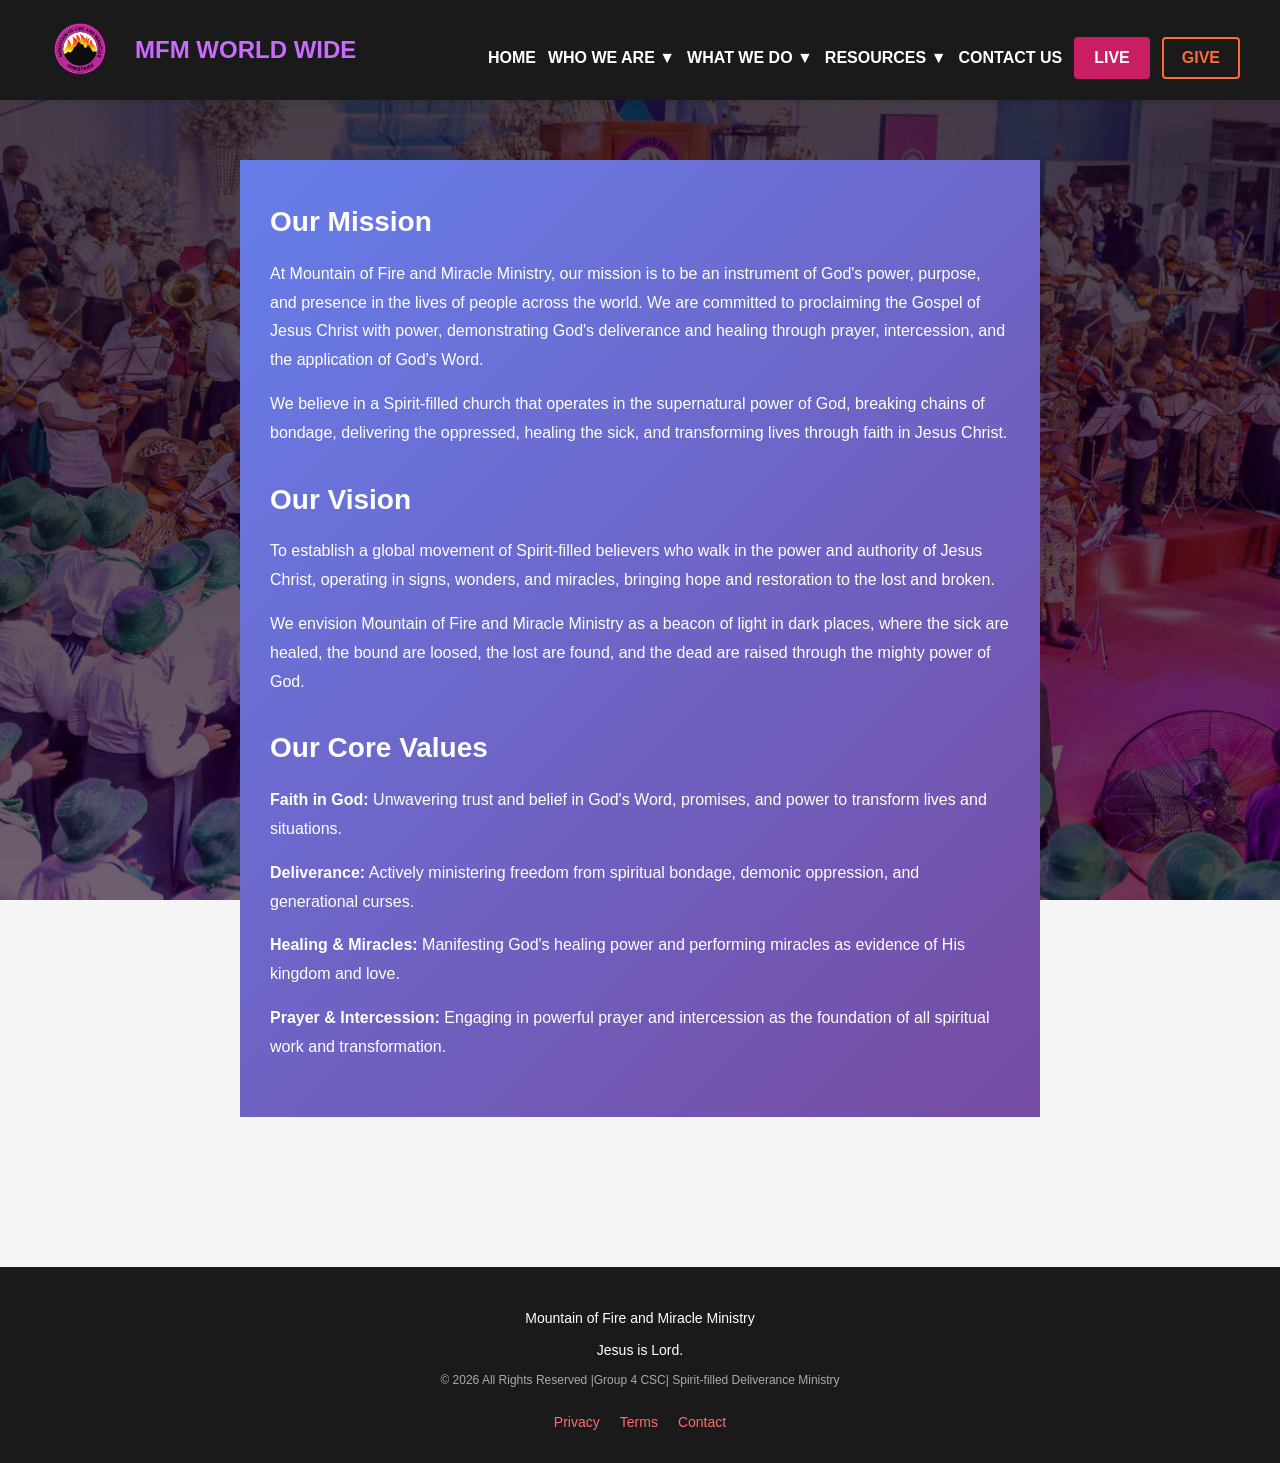
<file: mission.html>
<!DOCTYPE html>
<html lang="en">
<head>
    <meta charset="UTF-8">
    <meta name="viewport" content="width=device-width, initial-scale=1.0">
    <title>Our Mission & Vision - MFM</title>
    <link rel="stylesheet" href="style.css">
    <link rel="stylesheet" href="mission.css">
</head>
<body>
    <header>
        <div class="brand">
            <img src="image-removebg-preview.png" alt="MFM Logo" height="60px" width="80px">
            <h1>MFM WORLD WIDE</h1>
        </div>
        <nav style="display:flex; flex-wrap:wrap; align-items:center; gap:12px; margin-top:16px;">
            <a href="index.html">HOME</a>
            <div class="dropdown">
                <a href="#" class="dropdown-toggle">WHO WE ARE ▼</a>
                <div class="dropdown-menu">
                    <a href="about.html">About Us</a>
                    <a href="mission.html">Our Mission</a>
                    <a href="leadership.html">Leadership</a>
                </div>
            </div>

            <div class="dropdown">
                <a href="#" class="dropdown-toggle">WHAT WE DO ▼</a>
                <div class="dropdown-menu">
                    <a href="deliverance.html">Deliverance</a>
                    <a href="healing.html">Healing</a>
                </div>
            </div>

            <div class="dropdown">
                <a href="#" class="dropdown-toggle">RESOURCES ▼</a>
                <div class="dropdown-menu">
                    <a href="books.html">Books</a>
                    <a href="service.html">Services</a>
                    <a href="prayer.html">Prayers</a>
                    <a href="testimony.html">Testimonies</a>
                </div>
            </div>

            <a href="contact.html">CONTACT US</a>
            <a href="https://www.youtube.com/@MFMMinistries/streams" class="btn-live">LIVE</a>
            <a href="#" class="btn-give">GIVE</a>
        </nav>
    </header>

    <section id="page-body">
        <div class="container">
            <h2>Our Mission</h2>
            <p class="text-break">
                At Mountain of Fire and Miracle Ministry, our mission is to be an instrument of God's power, purpose, and presence in the lives of people across the world. We are committed to proclaiming the Gospel of Jesus Christ with power, demonstrating God's deliverance and healing through prayer, intercession, and the application of God's Word.
            </p>
            <p class="text-break">
                We believe in a Spirit-filled church that operates in the supernatural power of God, breaking chains of bondage, delivering the oppressed, healing the sick, and transforming lives through faith in Jesus Christ.
            </p>

            <h2>Our Vision</h2>
            <p class="text-break">
                To establish a global movement of Spirit-filled believers who walk in the power and authority of Jesus Christ, operating in signs, wonders, and miracles, bringing hope and restoration to the lost and broken.
            </p>
            <p class="text-break">
                We envision Mountain of Fire and Miracle Ministry as a beacon of light in dark places, where the sick are healed, the bound are loosed, the lost are found, and the dead are raised through the mighty power of God.
            </p>

            <h2>Our Core Values</h2>
            <p class="text-break">
                <strong>Faith in God:</strong> Unwavering trust and belief in God's Word, promises, and power to transform lives and situations.
            </p>
            <p class="text-break">
                <strong>Deliverance:</strong> Actively ministering freedom from spiritual bondage, demonic oppression, and generational curses.
            </p>
            <p class="text-break">
                <strong>Healing & Miracles:</strong> Manifesting God's healing power and performing miracles as evidence of His kingdom and love.
            </p>
            <p class="text-break">
                <strong>Prayer & Intercession:</strong> Engaging in powerful prayer and intercession as the foundation of all spiritual work and transformation.
            </p>
        </div>
    </section>

    <footer>
        <p>Mountain of Fire and Miracle Ministry</p>
        <p class="head">Jesus is Lord.</p>
        <p class="copyright">© 2026 All Rights Reserved |Group 4 CSC| Spirit-filled Deliverance Ministry</p>
        <div class="footer-links">
            <a href="#">Privacy</a>
            <a href="#">Terms</a>
            <a href="https://youtube.com">Contact</a>
        </div>
    </footer>

</body>
</html>
</file>
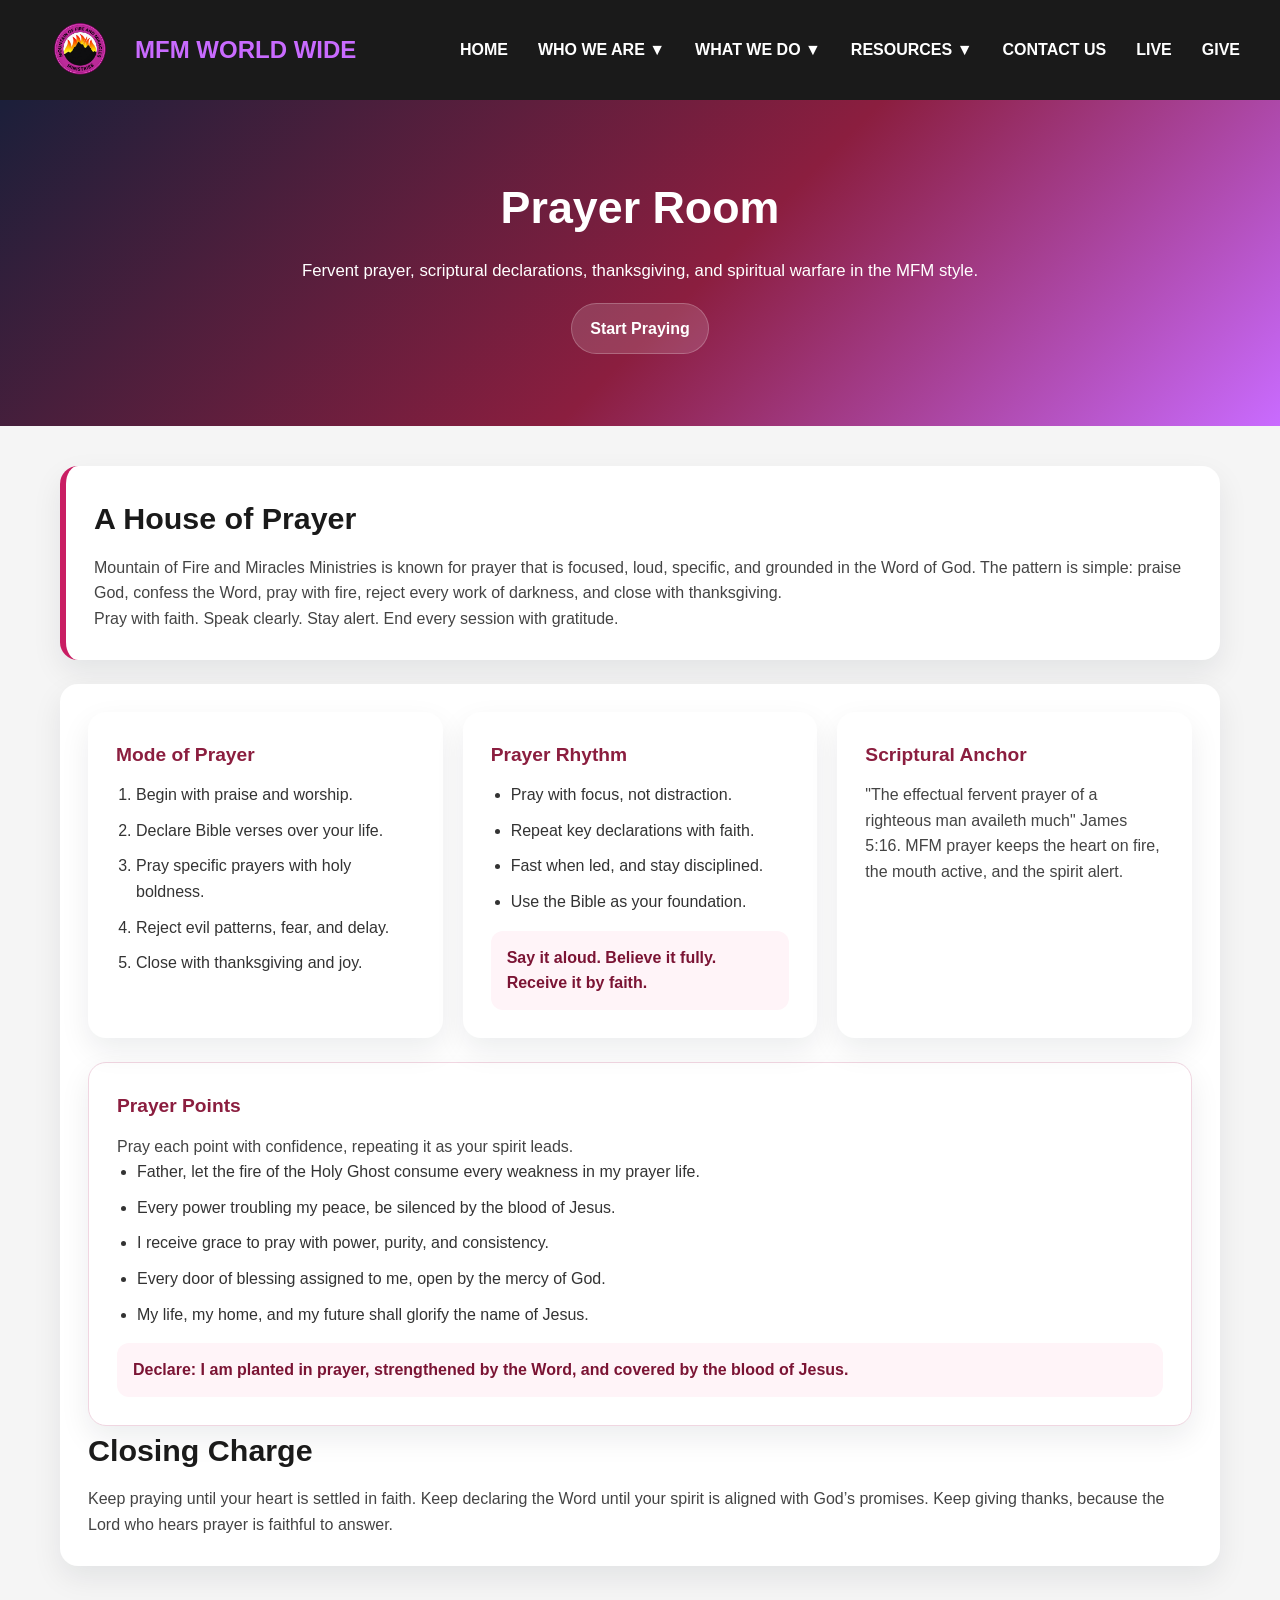
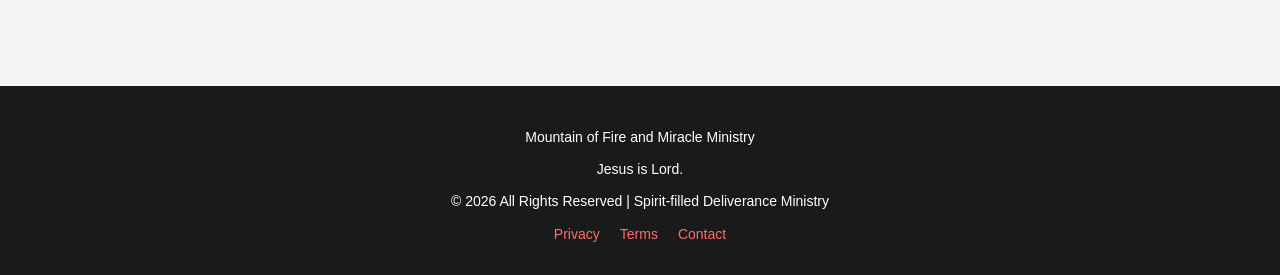
<file: prayer.html>
<!DOCTYPE html>
<html lang="en">
<head>
    <meta charset="UTF-8">
    <meta name="viewport" content="width=device-width, initial-scale=1.0">
    <title>Prayer Room | MFM World Wide</title>
    <link rel="stylesheet" href="prayer.css">
</head>
<body>
    <header>
        <div>
            <img src="image-removebg-preview.png" alt="MFM Logo" height="60px" width="80px">
            <h1>MFM WORLD WIDE</h1>
        </div>
        <nav>
            <a href="index.html">HOME</a>
            <div>
                <a href="#">WHO WE ARE ▼</a>
                <div>
                    <a href="about.html">About Us</a>
                    <a href="mission.html">Our Mission</a>
                    <a href="leadership.html">Leadership</a>
                </div>
            </div>

            <div>
                <a href="#">WHAT WE DO ▼</a>
                <div>
                    <a href="deliverance.html">Deliverance</a>
                    <a href="#">Healing</a>
                </div>
            </div>

            <div>
                <a href="#">RESOURCES ▼</a>
                <div>
                    <a href="books.html">Books</a>
                    <a href="service.html">Services</a>
                    <a href="prayer.html">Prayers</a>
                    <a href="#">Testimonies</a>
                </div>
            </div>

            <a href="contact.html">CONTACT US</a>
            <a href="https://www.youtube.com/@MFMMinistries/streams">LIVE</a>
            <a href="#">GIVE</a>
        </nav>
    </header>

    <section>
        <div>
            <h2>Prayer Room</h2>
            <p>Fervent prayer, scriptural declarations, thanksgiving, and spiritual warfare in the MFM style.</p>
            <a href="#prayer-points">Start Praying</a>
        </div>
    </section>

    <main>
        <section>
            <h2>A House of Prayer</h2>
            <p>
                Mountain of Fire and Miracles Ministries is known for prayer that is focused, loud, specific, and grounded in the Word of God.
                The pattern is simple: praise God, confess the Word, pray with fire, reject every work of darkness, and close with thanksgiving.
            </p>
            <p>
                Pray with faith. Speak clearly. Stay alert. End every session with gratitude.
            </p>
        </section>

        <section>
            <div>
                <article>
                    <h3>Mode of Prayer</h3>
                    <ol>
                        <li>Begin with praise and worship.</li>
                        <li>Declare Bible verses over your life.</li>
                        <li>Pray specific prayers with holy boldness.</li>
                        <li>Reject evil patterns, fear, and delay.</li>
                        <li>Close with thanksgiving and joy.</li>
                    </ol>
                </article>

                <article>
                    <h3>Prayer Rhythm</h3>
                    <ul>
                        <li>Pray with focus, not distraction.</li>
                        <li>Repeat key declarations with faith.</li>
                        <li>Fast when led, and stay disciplined.</li>
                        <li>Use the Bible as your foundation.</li>
                    </ul>
                    <div>Say it aloud. Believe it fully. Receive it by faith.</div>
                </article>

                <article>
                    <h3>Scriptural Anchor</h3>
                    <p>
                        "The effectual fervent prayer of a righteous man availeth much" James 5:16.
                        MFM prayer keeps the heart on fire, the mouth active, and the spirit alert.
                    </p>
                </article>
            </div>

            <section id="prayer-points">
                <h3>Prayer Points</h3>
                <p>Pray each point with confidence, repeating it as your spirit leads.</p>
                <ul>
                    <li>Father, let the fire of the Holy Ghost consume every weakness in my prayer life.</li>
                    <li>Every power troubling my peace, be silenced by the blood of Jesus.</li>
                    <li>I receive grace to pray with power, purity, and consistency.</li>
                    <li>Every door of blessing assigned to me, open by the mercy of God.</li>
                    <li>My life, my home, and my future shall glorify the name of Jesus.</li>
                </ul>
                <div>Declare: I am planted in prayer, strengthened by the Word, and covered by the blood of Jesus.</div>
            </section>

            <section>
                <h2>Closing Charge</h2>
                <p>
                    Keep praying until your heart is settled in faith. Keep declaring the Word until your spirit is aligned with God’s promises.
                    Keep giving thanks, because the Lord who hears prayer is faithful to answer.
                </p>
            </section>
        </section>
    </main>

    <footer>
        <p>Mountain of Fire and Miracle Ministry</p>
        <p>Jesus is Lord.</p>
        <p>© 2026 All Rights Reserved | Spirit-filled Deliverance Ministry</p>
        <div>
            <a href="#">Privacy</a>
            <a href="#">Terms</a>
            <a href="contact.html">Contact</a>
        </div>
    </footer>
</body>
</html>
</file>
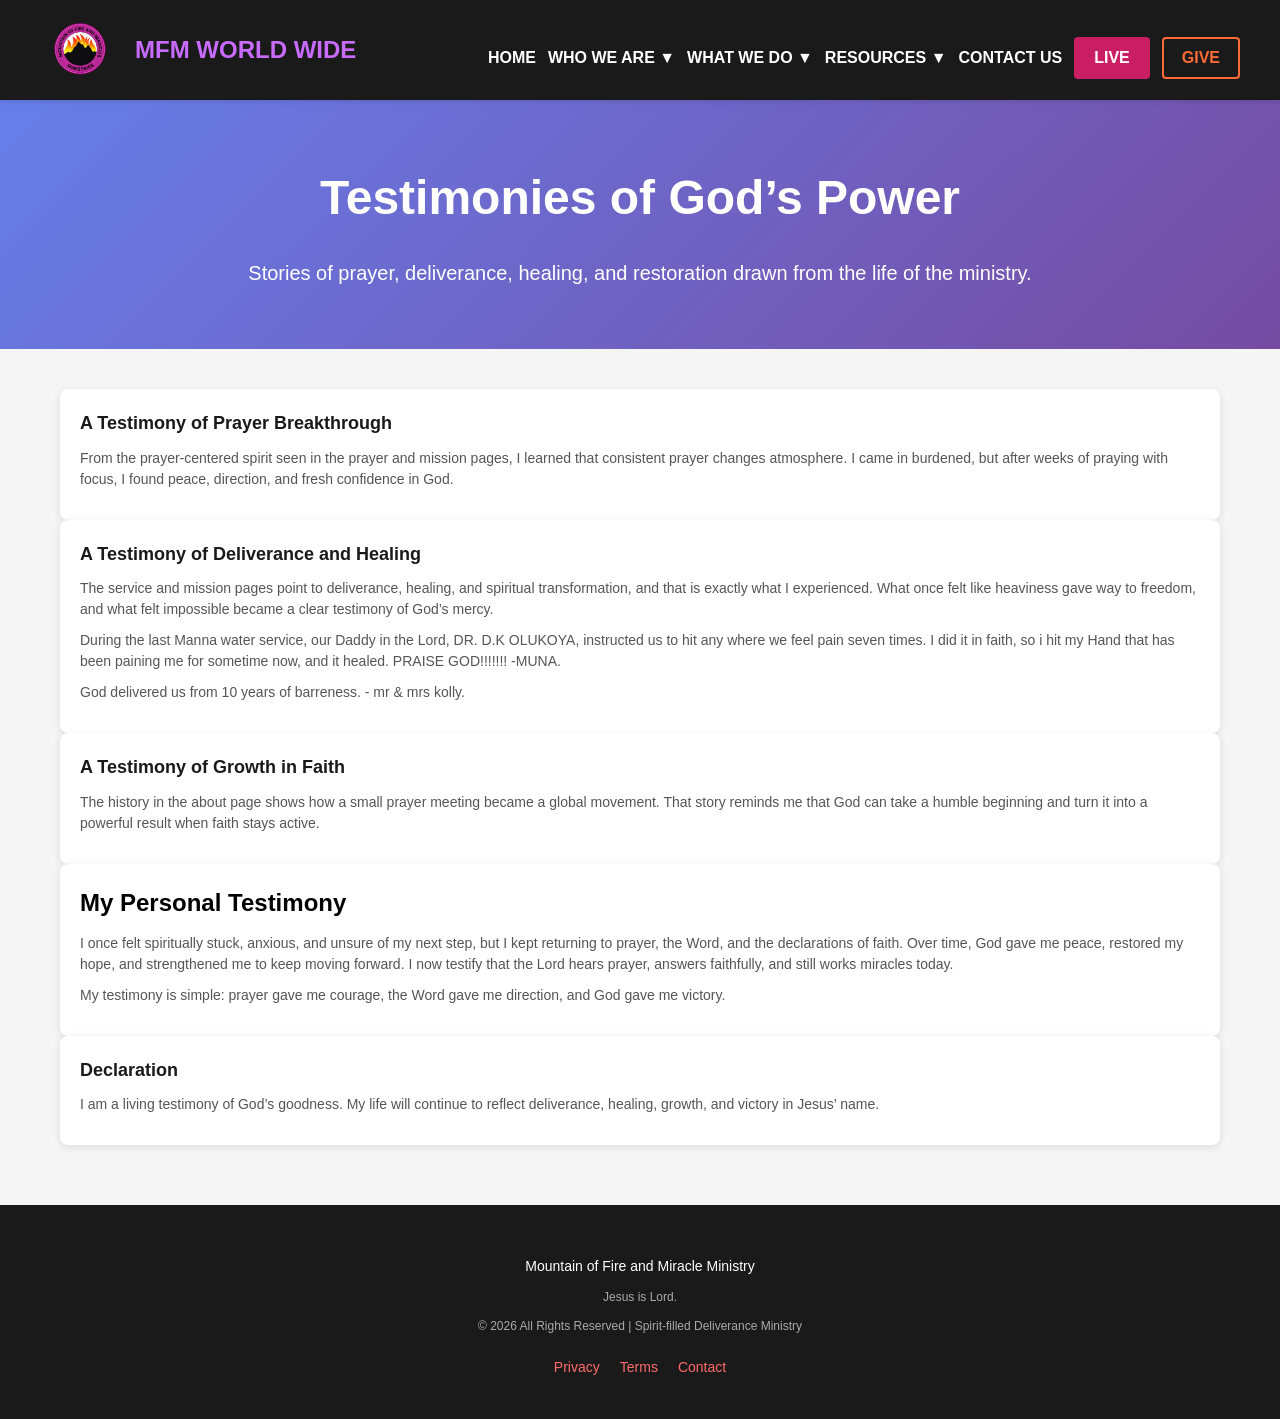
<file: testimony.html>
<!DOCTYPE html>
<html lang="en">
<head>
    <meta charset="UTF-8">
    <meta name="viewport" content="width=device-width, initial-scale=1.0">
    <title>Testimonies - MFM</title>
    <link rel="stylesheet" href="style.css">
</head>
<body>
    <header>
        <div class="brand">
            <img src="image-removebg-preview.png" alt="MFM Logo" height="60px" width="80px">
            <h1>MFM WORLD WIDE</h1>
        </div>
        <nav style="display:flex; flex-wrap:wrap; align-items:center; gap:12px; margin-top:16px;">
            <a href="index.html">HOME</a>
            <div class="dropdown">
                <a href="#" class="dropdown-toggle">WHO WE ARE ▼</a>
                <div class="dropdown-menu">
                    <a href="about.html">About Us</a>
                    <a href="mission.html">Our Mission</a>
                    <a href="#">Leadership</a>
                </div>
            </div>

            <div class="dropdown">
                <a href="#" class="dropdown-toggle">WHAT WE DO ▼</a>
                <div class="dropdown-menu">
                    <a href="deliverance.html">Deliverance</a>
                    <a href="healing.html">Healing</a>
                </div>
            </div>

            <div class="dropdown">
                <a href="#" class="dropdown-toggle">RESOURCES ▼</a>
                <div class="dropdown-menu">
                    <a href="books.html">Books</a>
                    <a href="service.html">Services</a>
                    <a href="prayer.html">Prayers</a>
                    <a href="testimony.html">Testimonies</a>
                </div>
            </div>

            <a href="contact.html">CONTACT US</a>
            <a href="https://www.youtube.com/@MFMMinistries/streams" class="btn-live">LIVE</a>
            <a href="#" class="btn-give">GIVE</a>
        </nav>
    </header>

    <section class="hero">
        <div class="hero-content">
            <h2>Testimonies of God’s Power</h2>
            <p>Stories of prayer, deliverance, healing, and restoration drawn from the life of the ministry.</p>
        </div>
    </section>

    <main>
        <section class="book-card">
            <h3>A Testimony of Prayer Breakthrough</h3>
            <p>
                From the prayer-centered spirit seen in the prayer and mission pages, I learned that consistent prayer changes atmosphere.
                I came in burdened, but after weeks of praying with focus, I found peace, direction, and fresh confidence in God.
            </p>
        </section>

        <section class="book-card">
            <h3>A Testimony of Deliverance and Healing</h3>
            <p>
                The service and mission pages point to deliverance, healing, and spiritual transformation, and that is exactly what I experienced.
                What once felt like heaviness gave way to freedom, and what felt impossible became a clear testimony of God’s mercy.
            </p>
            <p> During the last Manna water service, our Daddy in the Lord, DR. D.K OLUKOYA, instructed us to hit any where we feel pain seven times.
                I  did it in faith, so i hit my Hand that has been paining me for sometime now, and it healed. PRAISE GOD!!!!!!!
                -MUNA.
            </p>
            <P>
                God delivered us from 10 years of barreness.
                - mr & mrs kolly.
            </P>
        </section>

        <section class="book-card">
            <h3>A Testimony of Growth in Faith</h3>
            <p>
                The history in the about page shows how a small prayer meeting became a global movement.
                That story reminds me that God can take a humble beginning and turn it into a powerful result when faith stays active.
            </p>
        </section>

        <section class="book-card">
            <h2>My Personal Testimony</h2>
            <p>
                I once felt spiritually stuck, anxious, and unsure of my next step, but I kept returning to prayer, the Word, and the declarations of faith.
                Over time, God gave me peace, restored my hope, and strengthened me to keep moving forward.
                I now testify that the Lord hears prayer, answers faithfully, and still works miracles today.
            </p>
            <p>
                My testimony is simple: prayer gave me courage, the Word gave me direction, and God gave me victory.
            </p>
        </section>

        <section class="book-card">
            <h3>Declaration</h3>
            <p>
                I am a living testimony of God’s goodness. My life will continue to reflect deliverance, healing, growth, and victory in Jesus’ name.
            </p>
        </section>
    </main>

    <footer>
        <p>Mountain of Fire and Miracle Ministry</p>
        <p class="copyright">Jesus is Lord.</p>
        <p class="copyright">© 2026 All Rights Reserved | Spirit-filled Deliverance Ministry</p>
        <div class="footer-links">
            <a href="#">Privacy</a>
            <a href="#">Terms</a>
            <a href="contact.html">Contact</a>
        </div>
    </footer>
</body>
</html>
</file>
<file: style.css>
/* GENERAL STYLES */
* {
    margin: 0;
    padding: 0;
    box-sizing: border-box;
}

h1{
    font-size: 2.5rem;
    background: linear-gradient(135deg, #2d3875, #0c208d, );
    color: #400c8d;
}
h1:hover{
    cursor: pointer;
    color:  #dd3636; 

}
body {
    margin: 0;
    padding: 0;
    font-family: Arial, sans-serif;
    background-color: #f5f5f5;
    line-height: 1.6;
}

/* HEADER */
header {
    background-color: #1a1a1a;
    color: white;
    padding: 20px 40px;
    display: flex;
    justify-content: space-between;
    align-items: center;
    box-shadow: 0 2px 5px rgba(0, 0, 0, 0.1);
    position: sticky;
    top: 0;
    z-index: 100;
}

.brand {
    display: flex;
    align-items: center;
    gap: 15px;
}

header h1 {
    margin: 0;
    font-size: 24px;
    color: #c96bff;
}

nav {
    display: flex;
    gap: 30px;
    align-items: center;
}

nav a {
    color: white;
    text-decoration: none;
    font-size: 16px;
    transition: color 0.3s ease;
    font-weight: 600;
}

nav a:hover {
    color: #dd3636;
}

/* DROPDOWN MENU */
.dropdown {
    position: relative;
    display: inline-block;
}

.dropdown-toggle {
    cursor: pointer;
    display: flex;
    align-items: center;
}


.dropdown-menu {
    display: none;
    position: absolute;
    background-color: #2a2a2a;
    min-width: 200px;
    box-shadow: 0 8px 16px rgba(0, 0, 0, 0.3);
    z-index: 1;
    top: 100%;
    left: 0;
    border-radius: 5px;
    overflow: hidden;
}
.dropdown-menu{
    animation: fadeInLeft 0.8s ease both;
}

@keyframes fadeInLeft {
    from { opacity: 0; transform: translateY(-30px); }
    to   { opacity: 1; transform: translateY(0); }
}


.dropdown-menu a {
    color: white;
    padding: 12px 16px;
    display: block;
    font-size: 14px;
    font-weight: normal;
    transition: background-color 0.3s ease;
}

.dropdown-menu a:hover {
    background-color: #dd3636;
    color: white;
}

.dropdown:hover .dropdown-menu {
    display: block;
}
/* ACTION BUTTONS */
.btn-live {
    background-color: #c91e63;
    padding: 8px 20px;
    border-radius: 4px;
    transition: background-color 0.3s ease;
}

.btn-live:hover {
    background-color: #a01650;
}

.btn-give {
    border: 2px solid #ff6b35;
    color: #ff6b35;
    padding: 6px 18px;
    border-radius: 4px;
    transition: all 0.3s ease;
}

.btn-give:hover {
    background-color: #ff6b35;
    color: white;
}

.btn-bible{
    padding: 10px 25px;
    background-color: #667eea;
    color: white;
    border: none;
    border-radius: 5px;
    cursor: pointer;
    font-size: 14px;
    font-weight: bold;
    transition: background-color 0.3s ease;
    width: 100%;
    padding: 10px; 
    border-radius: 4px;
    text-decoration: none; 
    text-align: center; 
}
.btn-bible:hover {
    background-color: #5568d3;
}
/* HERO SECTION */
.hero {
    background: linear-gradient(135deg, #667eea 0%, #764ba2 100%);
    color: white;
    padding: 60px 40px;
    text-align: center;
}

.hero h2 {
    font-size: 48px;
    margin: 0 0 20px 0;
}

.hero p {
    font-size: 20px;
    margin: 0;
    line-height: 1.6;
}


/* MAIN CONTENT */
main {
    max-width: 1200px;
    margin: 40px auto;
    padding: 0 20px;
}

/* SEARCH & FILTER */
.controls {
    display: flex;
    gap: 15px;
    margin-bottom: 40px;
    flex-wrap: wrap;
}

.search-input {
    padding: 12px 15px;
    font-size: 16px;
    border: 1px solid #ddd;
    border-radius: 5px;
    flex: 1;
    min-width: 200px;
}

.category-select {
    padding: 12px 15px;
    font-size: 16px;
    border: 1px solid #ddd;
    border-radius: 5px;
    cursor: pointer;
}

.btn-add {
    padding: 12px 25px;
    font-size: 16px;
    background-color: #ff6b6b;
    color: white;
    border: none;
    border-radius: 5px;
    cursor: pointer;
    transition: background-color 0.3s ease;
}

.btn-add:hover {
    background-color: #e55a5a;
}

/* BOOKS GRID */
.books-container {
    display: grid;
    grid-template-columns: repeat(auto-fill, minmax(250px, 1fr));
    gap: 25px;
    margin-bottom: 40px;
}

.book-card {
    background: white;
    padding: 20px;
    border-radius: 8px;
    box-shadow: 0 2px 8px rgba(0, 0, 0, 0.1);
    transition: transform 0.3s ease, box-shadow 0.3s ease;
}

.book-card:hover {
    transform: translateY(-5px);
    box-shadow: 0 5px 15px rgba(0, 0, 0, 0.2);
}

.book-card h3 {
    margin-top: 0;
    color: #1a1a1a;
    font-size: 18px;
}

.book-card p {
    color: #555;
    font-size: 14px;
    line-height: 1.5;
    margin: 10px 0;
}

.book-card .category {
    color: #666;
    font-weight: bold;
}

.book-card button {
    width: 100%;
    padding: 10px;
    background-color: #667eea;
    color: white;
    border: none;
    border-radius: 4px;
    cursor: pointer;
    font-size: 14px;
    transition: background-color 0.3s ease;
}

.book-card button:hover {
    background-color: #5568d3;
}

/* FOOTER */
footer {
    background-color: #1a1a1a;
    color: white;
    padding: 40px;
    text-align: center;
    margin-top: 60px;
}

footer p {
    margin: 10px 0;
    font-size: 14px;
}

footer .copyright {
    font-size: 12px;
    color: #aaa;
}
.footer .footer-quote {
    font-size: 40px;
    justify-content: center;
    gap: 10px;
}
.footer-links {
    margin-top: 20px;
    display: flex;
    justify-content: center;
    gap: 20px;
}

.footer-links a {
    color: #ff6b6b;
    text-decoration: none;
    font-size: 14px;
    transition: color 0.3s ease;
}

.footer-links a:hover {
    color: #fff;
}
</file>
<file: index.css>
.hero {
    background: url('MFM_2.png') center/cover no-repeat;
    color: white;
    padding: 100px 40px;
    text-align: center;
    position: relative;
    
}
.hero::before {
    content: '';
    position: absolute;
    
}
.hero-content {
    max-width: 700px;
    margin: 0 auto;
    z-index: 2;
    position: relative;
}

.hero h2 {
    font-size: 48px;
    margin: 0 0 20px 0;
    font-weight: bold;
    line-height: 1.2;
}

.hero p {
    font-size: 22px;
    margin: 0 0 30px 0;
    line-height: 1.6;
}

.hero h2{
    animation: fadeInDown 0.8s ease both;

}
.hero p{
    animation: fadeInDown 0.8s ease both;
}
.hero a{
    animation: fadeInDown 0.8s ease both;
}

@keyframes fadeInDown {
    from { opacity: 0; transform: translateX(-30px); }
    to   { opacity: 1; transform: translateX(0); }
}


.cta-button {
    display: inline-block;
    background-color: #dd3636;
    color: white;
    padding: 12px 35px;
    text-decoration: none;
    border-radius: 5px;
    font-weight: bold;
    transition: background-color 0.3s ease, transform 0.3s ease;
    border: none;
    cursor: pointer;
    font-size: 16px;
}

.cta-button:hover {
    background-color: #c92a2a;
    transform: translateY(-2px);
}

/* ABOUT PREVIEW */
.about-preview {
    max-width: 900px;
    margin: 60px auto;
    padding: 40px;
    background: white;
    border-radius: 8px;
    box-shadow: 20px -13px 8px rgba(0, 0, 0, 0.1);
    text-align: center;
    transition: 0.3s ease-in-out, box-shadow 0.3s ease
    
}

.about-preview:hover{
    transform: translateY(-8px);
    
    box-shadow: 0 3px 8px #5568d3;

}

.about-preview h2 {
    color: #667eea;
    font-size: 36px;
    margin-top: 0;
    margin-bottom: 20px;
}

.about-preview p {
    color: #555;
    font-size: 16px;
    line-height: 1.8;
    margin-bottom: 25px;
}


.link-btn {
    color: #667eea;
    text-decoration: none;
    font-weight: bold;
    font-size: 16px;
    transition: color 0.3s ease;
}

.link-btn:hover {
    color: #dd3636;
}

/* SERVICES SECTION */
.services-section {
    background-color: #f9f9f9;
    padding: 60px 40px;
    margin: 40px 0;
}

.services-section h2 {
    text-align: center;
    color: #1a1a1a;
    font-size: 36px;
    margin-bottom: 50px;
}

.services-grid {
    display: grid;
    grid-template-columns: repeat(auto-fit, minmax(280px, 1fr));
    gap: 30px;
    max-width: 1100px;
    margin: 0 auto;
}


.service-card {
    background: white;
    padding: 35px;
    border-radius: 8px;
    box-shadow: 30px -13px 8px rgba(0, 0, 0, 0.1);
    text-align: center;
    transition: transform 0.3s ease, box-shadow 0.3s ease;
}

.service-card:hover {
    transform: translateY(-8px);
    box-shadow: 0 3px 8px #5568d3;
}

.service-card h3 {
    color: #667eea;
    font-size: 24px;
    margin-top: 0;
    margin-bottom: 15px;
}

.service-card p {
    color: #555;
    font-size: 15px;
    line-height: 1.7;
}


.featured-books {
    max-width: 1200px;
    margin: 60px auto;
    padding: 0 20px;
    justify-self: center;

}

.featured-books h2 {
    text-align: center;
    color: #1a1a1a;
    font-size: 36px;
    margin-bottom: 40px;
}

.books-preview {
    display: grid;
    grid-template-columns: repeat(auto-fill, minmax(250px, 1fr));
    gap: 25px;
    margin-bottom: 40px;
}

.book-card {
    background: white;
    padding: 20px;
    border-radius: 8px;
    box-shadow: 30px -13px 8px rgba(0, 0, 0, 0.1);
    transition: transform 0.3s ease, box-shadow 0.3s ease;
}

.book-card:hover {
    transform: translateY(-5px);
    box-shadow: 0 3px 8px #5568d3;}

.book-card h3 {
    margin-top: 0;
    color: #1a1a1a;
    font-size: 18px;
}

.book-card p {
    color: #555;
    font-size: 14px;
    line-height: 1.5;
    margin: 10px 0;
}

.book-card .category {
    color: #666;
    font-weight: bold;
}

.book-card button {
    width: 100%;
    padding: 10px;
    background-color: #667eea;
    color: white;
    border: none;
    border-radius: 4px;
    cursor: pointer;
    font-size: 14px;
    transition: background-color 0.3s ease;
}

.book-card button:hover {
    background-color: #5568d3;
}

.btn-bible {
    padding: 10px 25px ;
    background-color: #667eea ;
    color: white ;
    border-radius: 5px ;
    cursor: pointer ;
    font-size: 14px ;
    font-weight: bold ;
    width: 100% ;
    text-align: center ;
    transition: background-color 0.3s ease ;
}

.btn-bible:hover {
    background-color: #5568d3 ;
    transform:translateY(-7px)
}

.view-all {
    text-align: center;
}

.view-all-btn {
    display: inline-block;
    color: #667eea;
    text-decoration: none;
    font-weight: bold;
    font-size: 16px;
    transition: color 0.3s ease;
}

.view-all-btn:hover {
    color: #dd3636;
}

/* CTA SECTION */
.cta-section {
    background: linear-gradient(135deg, #667eea 0%, #764ba2 100%);
    color: white;
    padding: 60px 40px;
    text-align: center;
    margin: 60px 0 0 0;
}

.cta-section h2 {
    font-size: 36px;
    margin: 0 0 15px 0;
}

.cta-section p {
    font-size: 18px;
    margin: 0 0 40px 0;
    line-height: 1.6;
}

.cta-buttons {
    display: flex;
    gap: 20px;
    justify-content: center;
    flex-wrap: wrap;
}

.btn {
    display: inline-block;
    padding: 14px 35px;
    text-decoration: none;
    border-radius: 5px;
    font-weight: bold;
    font-size: 16px;
    transition: all 0.3s ease;
    border: none;
    cursor: pointer;
}

.btn-contact {
    background-color: #dd3636;
    color: white;
}

.btn-contact:hover {
    background-color: #c92a2a;
    transform: translateY(-2px);
}

.btn-live-now {
    background-color: white;
    color: #667eea;
}

.btn-live-now:hover {
    background-color: #f0f0f0;
    transform: translateY(-2px);
}

/* MAIN CONTENT */
main {
    background-color: #f5f5f5;
}

/* RESPONSIVE DESIGN */
@media (max-width: 768px) {
    .hero h2 {
        font-size: 32px;
    }

    .hero p {
        font-size: 18px;
    }

    .about-preview {
        margin: 40px 20px;
    }

    .services-grid {
        grid-template-columns: 1fr;
        gap: 20px;
    }

    .books-preview {
        grid-template-columns: repeat(auto-fill, minmax(200px, 1fr));
        gap: 15px;
    }

    .cta-buttons {
        flex-direction: column;
    }

    .btn {
        width: 100%;
    }

    .services-section h2,
    .featured-books h2,
    .cta-section h2 {
        font-size: 28px;
    }
}

@media (max-width: 480px) {
    .hero {
        padding: 60px 20px;
    }

    .hero h2 {
        font-size: 24px;
    }

    .hero p {
        font-size: 16px;
    }

    .cta-button {
        padding: 10px 25px;
        font-size: 14px;
    }

    .about-preview {
        padding: 25px;
    }

    .service-card {
        padding: 25px;
    }
}
</file>
<file: about.css>
/* GENERAL STYLES */
* {
    margin: 0;
    padding: 0;
    box-sizing: border-box;
}



.page-body {
    background: linear-gradient(135deg, #667eea 0%, #a24b9d94 100%);
    color: white;
    padding: 60px 30px;
    text-align: center;
    margin-bottom: 40px;
}

#page-body {
    background-image: url('lol.png');
    background-size: cover;
    background-attachment: fixed;
    padding: 60px 30px;
}


.container {
    background: linear-gradient(135deg, #9a66ea 0%, #774ba2cf 100%);
    color: white;
    padding: 40px 30px;
    text-align: left;
    max-width: 800px;
    margin: 0 auto 40px auto;
}


/* FOOTER */
footer {
    background-color: #1a1a1a;
    color: white;
    padding: 30px;
    text-align: center;
    margin-top: 50px;
}

footer p {
    margin: 10px 0;
    font-size: 14px;
}

footer .copyright {
    font-size: 12px;
    color: #aaa;
}
.footer .footer-quote {
    font-size: 40px;
    justify-content: center;
    gap: 10px;
}
.footer-links {
    margin-top: 20px;
    display: flex;
    justify-content: center;
    gap: 20px;
}

.footer-links a {
    color: #ff6b6b;
    text-decoration: none;
    font-size: 14px;
    transition: color 0.3s ease;
}

.footer-links a:hover {
    color: #fff;
}
</file>
<file: books.css>
.btn-bible {
    padding: 10px 25px;
    background-color: #667eea;
    color: white;
    border: none;
    border-radius: 5px;
    cursor: pointer;
    font-size: 14px;
    font-weight: bold;
    text-decoration: none;
    width: 100%;
    text-align: center;
    transition: background-color 0.3s ease;
}
</file>
<file: contact.css>
.services-main {
    max-width: 1200px;
    margin: 40px auto;
    padding: 0 20px;
}

.services-grid {
    display: grid;
    grid-template-columns: repeat(auto-fit, minmax(300px, 1fr));
    gap: 25px;
    margin-bottom: 60px;
}

.service-card {
    background: white;
    padding: 30px;
    border-radius: 50px;
    box-shadow: 0 2px 8px rgba(0, 0, 0, 0.1);
    text-align: center;
    transition: transform 0.3s, box-shadow 0.3s;
}

.service-card:hover {
    transform: translateY(-5px);
    box-shadow: 0 5px 15px rgba(0, 0, 0, 0.2);
}

.icon {
    font-size: 40px;
    margin-bottom: 15px;
}

.service-card h3 {
    color: #1a1a1a;
    font-size: 18px;
    margin: 15px 0;
}

.service-card p {
    color: #666;
    font-size: 14px;
    line-height: 1.5;
    margin: 15px 0;
}

.service-card button {
    padding: 10px 25px;
    background-color: #c91e63;
    color: white;
    border: none;
    border-radius: 5px;
    cursor: pointer;
    font-size: 14px;
    font-weight: bold;
    transition: background-color 0.3s;
}

.service-card button:hover {
    background-color: #a01650;
}

/* SOCIAL MEDIA */
.social-section {
    background: linear-gradient(135deg, #667eea 0%, #764ba2 100%);
    color: white;
    padding: 50px 30px;
    border-radius: 8px;
    text-align: center;
    margin-bottom: 40px;
}

.social-section h2 {
    font-size: 32px;
    margin: 0 0 10px 0;
}

.social-section p {
    font-size: 16px;
    margin-bottom: 30px;
}

.social-links {
    display: flex;
    justify-content: center;
    gap: 15px;
    flex-wrap: wrap;
}

.social-btn {
    padding: 12px 25px;
    border-radius: 25px;
    text-decoration: none;
    color: white;
    font-weight: bold;
    font-size: 14px;
    transition: all 0.3s;
    border: none;
    cursor: pointer;
}

.youtube {
    background-color: #ff0000;
}

.youtube:hover {
    background-color: #cc0000;
    transform: translateY(-5px);
    box-shadow: 0 5px 15px rgba(0, 0, 0, 0.2);
}

.instagram {
    background: linear-gradient(45deg, #feda75, #fa7e1e, #d92e7f);
}

.instagram:hover {
    opacity: 0.8;
    transform: translateY(-5px);
    box-shadow: 0 5px 15px rgba(0, 0, 0, 0.2);
}

.facebook {
    background-color: #1877f2;
}

.facebook:hover {
    background-color: #0a66c2;
    transform: translateY(-5px);
    box-shadow: 0 5px 15px rgba(0, 0, 0, 0.2);
}

.spotify {
    background-color: #1db954;
}

.spotify:hover {
    background-color: #1ed760;
    transform: translateY(-5px);
    box-shadow: 0 5px 15px rgba(7, 61, 28, 0.2);
}

/* MOBILE */
@media (max-width: 768px) {
    .services-grid {
        grid-template-columns: 1fr;
    }

    .social-section {
        padding: 35px 20px;
    }

    .social-section h2 {
        font-size: 24px;
    }

    .social-links {
        gap: 10px;
    }

    .social-btn {
        padding: 10px 20px;
        font-size: 13px;
    }
}

/* GET IN TOUCH FORM */
.form-section {
    background: #f8f9fa;
    padding: 60px 30px;
    margin: 40px 0;
    border-radius: 8px;
}

.form-container {
    max-width: 600px;
    margin: 0 auto;
}

.form-container h2 {
    font-size: 28px;
    color: #1a1a1a;
    margin-bottom: 30px;
    text-align: center;
    font-weight: bold;
}

.contact-form {
    display: flex;
    flex-direction: column;
    gap: 20px;
}

.form-group {
    display: flex;
    flex-direction: column;
}

.form-input {
    padding: 12px 15px;
    border: 1px solid #ddd;
    border-radius: 5px;
    font-size: 14px;
    font-family: inherit;
    transition: border-color 0.3s, box-shadow 0.3s;
}

.form-input:focus {
    outline: none;
    border-color: #c91e63;
    box-shadow: 0 0 5px rgba(201, 30, 99, 0.3);
}

.form-textarea {
    resize: vertical;
    min-height: 120px;
    padding: 12px 15px;
}

.form-section button {
    align-self: center;
    margin-top: 10px;
    padding: 12px 40px;
    background-color: #c91e63;
    color: white;
    border: none;
    border-radius: 5px;
    cursor: pointer;
    font-size: 16px;
    font-weight: bold;
    transition: background-color 0.3s, transform 0.3s;
}

.form-section button:hover {
    background-color: #a01650;
    transform: translateY(-2px);
}

footer {
    background-color: #1a1a1a;
    color: white;
    padding: 40px;
    text-align: center;
    margin-top: 60px;
}

footer p {
    margin: 10px 0;
    font-size: 14px;
}

footer .copyright {
    font-size: 12px;
    color: #aaa;
}

.footer-links {
    margin-top: 20px;
    display: flex;
    justify-content: center;
    gap: 20px;
}

.footer-links a {
    color: #ff6b6b;
    text-decoration: none;
    font-size: 14px;
    transition: color 0.3s ease;
}

.footer-links a:hover {
    color: #fff;
}
</file>
<file: deliverance.css>
* {
            margin: 0;
            padding: 0;
            box-sizing: border-box;
        }

        body {
            font-family: Arial, sans-serif;
            background-color: #f5f5f5;
            line-height: 1.6;
        }

        /* HEADER & NAVIGATION */
        header {
            background-color: #1a1a1a;
            color: white;
            padding: 20px 40px;
            display: flex;
            justify-content: space-between;
            align-items: center;
            box-shadow: 0 2px 5px rgba(0, 0, 0, 0.1);
            position: sticky;
            top: 0;
            z-index: 1000;
        }

        .brand {
            display: flex;
            align-items: center;
            gap: 15px;
        }

        header h1 {
            margin: 0;
            font-size: 24px;
            color: #c96bff;
        }

        header h1:hover {
            cursor: pointer;
            color: #dd3636;
        }

        nav {
            display: flex;
            align-items: center;
            gap: 20px;
        }

        nav a {
            color: white;
            text-decoration: none;
            font-size: 14px;
            font-weight: bold;
            transition: color 0.3s ease;
        }

        nav a:hover {
            color: #dd3636;
        }

        /* DROPDOWN SYSTEM FIXED MECHANICS */
        .dropdown {
            position: relative;
            display: inline-block;
            padding: 10px 0;
        }

        .dropdown-toggle {
            cursor: pointer;
            color: white;
            font-size: 14px;
            font-weight: bold;
        }

        .dropdown-menu {
            display: none;
            position: absolute;
            background-color: #1a1a1a;
            min-width: 180px;
            box-shadow: 0 8px 16px rgba(0,0,0,0.3);
            z-index: 2000;
            top: 100%;
            left: 0;
            border-radius: 4px;
            padding: 5px 0;
        }

        .dropdown-menu a {
            color: white;
            padding: 12px 16px;
            text-decoration: none;
            display: block;
            font-size: 14px;
            font-weight: normal;
            transition: background-color 0.3s ease, color 0.3s ease;
        }

        .dropdown-menu a:hover {
            background-color: #dd3636;
            color: white !important;
        }

        .dropdown:hover .dropdown-menu {
            display: block;
        }

        /* SPECIAL NAVIGATION BUTTONS */
        .btn-live {
            background-color: #ff0000;
            color: white !important;
            padding: 8px 15px;
            border-radius: 4px;
            font-weight: bold;
        }

        .btn-live:hover {
            background-color: #cc0000;
        }

        .btn-give {
            background-color: #667eea;
            color: white !important;
            padding: 8px 15px;
            border-radius: 4px;
            font-weight: bold;
        }

        .btn-give:hover {
            background-color: #5568d3;
        }

        /* STANDARD HERO BANNER */
        .hero {
            background: linear-gradient(135deg, #1e0b36 0%, #400c8d 100%);
            color: white;
            padding: 60px 40px;
            text-align: center;
        }

        .hero h2 {
            font-size: 38px;
            margin-bottom: 10px;
        }

        /* ==========================================================================
           2. DELIVERANCE CORE DEPARTMENT CONTENT STYLES
           ========================================================================== */
        .deliverance-container {
            max-width: 950px;
            margin: 50px auto;
            padding: 0 20px;
            font-family: 'Segoe UI', Tahoma, Geneva, Verdana, sans-serif;
        }

        .intro-section {
            background: #ffffff;
            padding: 35px;
            border-radius: 12px;
            box-shadow: 0 4px 15px rgba(0,0,0,0.05);
            border-left: 5px solid #dd3636;
            margin-bottom: 40px;
        }

        .intro-section h3 {
            color: #1a1a1a;
            font-size: 22px;
            margin-bottom: 15px;
        }

        .intro-section p {
            color: #4a4a4a;
            font-size: 16px;
            line-height: 1.8;
        }

        .pillar-grid {
            display: grid;
            grid-template-columns: repeat(auto-fit, minmax(280px, 1fr));
            gap: 25px;
            margin-top: 30px;
        }

        .pillar-card {
            background: #ffffff;
            padding: 25px;
            border-radius: 8px;
            box-shadow: 0 4px 12px rgba(0,0,0,0.04);
            border-top: 3px solid #400c8d;
        }

        .pillar-card h4 {
            color: #400c8d;
            font-size: 18px;
            margin-bottom: 12px;
            font-weight: 700;
        }

        .pillar-card p {
            font-size: 14px;
            color: #555555;
            line-height: 1.6;
        }

        .action-banner {
            background: linear-gradient(135deg, #667eea 0%, #764ba2 100%);
            color: white;
            padding: 35px;
            border-radius: 12px;
            text-align: center;
            margin-top: 50px;
            box-shadow: 0 6px 15px rgba(102, 126, 234, 0.2);
        }

        .action-banner h3 {
            font-size: 24px;
            margin-bottom: 10px;
        }

        .action-btn {
            display: inline-block;
            margin-top: 15px;
            background: #dd3636;
            color: white;
            text-decoration: none;
            padding: 12px 30px;
            border-radius: 5px;
            font-weight: bold;
            transition: background 0.3s;
        }

        .action-btn:hover {
            background: #b52626;
        }

        /* ==========================================================================
           3. STANDARD FOOTER & RESPONSIVE LAYOUTS
           ========================================================================== */
        footer {
            background-color: #1a1a1a;
            color: white;
            padding: 40px;
            text-align: center;
            margin-top: 60px;
        }

        footer p {
            margin: 10px 0;
            font-size: 14px;
        }

        footer .head {
            font-size: 16px;
            font-weight: bold;
            color: #dd3636;
        }

        footer .copyright {
            font-size: 12px;
            color: #aaa;
        }

        @media (max-width: 768px) {
            header {
                flex-direction: column;
                padding: 20px;
                text-align: center;
            }
            nav {
                margin-top: 15px;
                justify-content: center;
                flex-wrap: wrap;
            }
        }
</file>
<file: healing.css>
body{
            font-family: Arial, sans-serif;
            background-color: #f5f5f5;
            line-height: 1.6;
        }

        header {
            background-color: #1a1a1a;
            color: white;
            padding: 20px 40px;
            display: flex;
            justify-content: space-between;
            align-items: center;
            position: sticky;
            top: 0;
            z-index: 1000;
        }

        .brand {
            display: flex;
            align-items: center;
            gap: 15px;
            text-decoration: none;
            color: white;
        }

        header h1 {
            margin: 0;
            font-size: 24px;
            color: #c96bff;
        }

       
        .hero {
            
            color: white;
            padding: 60px 40px;
            text-align: center;
        }

        .hero h2 {
            font-size: 38px;
            margin-bottom: 10px;
        }

        .healing-container {
            max-width: 950px;
            margin: 50px auto;
            padding: 0 20px;
        }

        .scripture-banner {
            background: #ffffff;
            padding: 35px;
            border-radius: 12px;
            box-shadow: 0 4px 15px rgba(0,0,0,0.05);
            border-left: 5px solid #667eea;
            margin-bottom: 40px;
            color: #333;
            font-style: italic;
        }

        .healing-grid {
            display: grid;
            grid-template-columns: repeat(auto-fit, minmax(280px, 1fr));
            gap: 25px;
            margin-top: 30px;
            color: #333;
        }

        .healing-card {
            background: #ffffff;
            padding: 25px;
            border-radius: 8px;
            box-shadow: 0 4px 12px rgba(0,0,0,0.04);
            border-top: 3px solid #c96bff;
        }

        .healing-card h4 {
            color: #203a43;
            font-size: 18px;
            margin-bottom: 12px;
        }

        .action-banner {
            background: linear-gradient(135deg, #1a1a1a 0%, #252525 100%);
            color: white;
            padding: 35px;
            border-radius: 12px;
            text-align: center;
            margin-top: 50px;
            border: 1px solid #333;
        }

        .action-btn {
            display: inline-block;
            margin-top: 15px;
            background: #dd3636;
            color: white;
            text-decoration: none;
            padding: 12px 30px;
            border-radius: 5px;
            font-weight: bold;
            transition: background 0.3s;
        }

        .action-btn:hover {
            background: #b52626;
        }
</file>
<file: mission.css>
/* GENERAL STYLES */
* {
    margin: 0;
    padding: 0;
    box-sizing: border-box;
}

h1{
    font-size: 2.5rem;
    color: #9907d3;
}

h1:hover{
    cursor: pointer;
    color:  #dd3636; 
}

body {
    margin: 0;
    padding: 0;
    font-family: Arial, sans-serif;
    background-color: #f5f5f5;
    line-height: 1.6;
}

/* HEADER */
header {
    background-color: #1a1a1a;
    color: white;
    padding: 20px 40px;
    display: flex;
    justify-content: space-between;
    align-items: center;
    position: sticky;
}

.brand {
    display: flex;
    align-items: center;
    gap: 15px;
}

header h1 {
    margin: 0;
    font-size: 24px;
    color: #c96bff;
}

nav {
    display: flex;
    gap: 30px;
    align-items: center;
}

nav a {
    color: white;
    text-decoration: none;
    font-size: 16px;
    transition: color 0.3s ease;
    font-weight: 600;
}

nav a:hover {
    color: #dd3636;
}

/* DROPDOWN MENU */
.dropdown {
    position: relative;
    display: inline-block;
}

.dropdown-toggle {
    cursor: pointer;
    display: flex;
    align-items: center;
}

.dropdown-menu {
    display: none;
    position: absolute;
    background-color: #2a2a2a;
    min-width: 200px;
    box-shadow: 0 8px 16px rgba(0, 0, 0, 0.3);
    z-index: 1;
    top: 100%;
    left: 0;
    border-radius: 5px;
    overflow: hidden;
}

.dropdown-menu a {
    color: white;
    padding: 12px 16px;
    text-decoration: none;
    display: block;
    font-size: 14px;
    font-weight: normal;
    transition: background-color 0.3s ease;
}

.dropdown-menu a:hover {
    background-color: #dd3636;
    color: white;
}

.dropdown:hover .dropdown-menu {
    display: block;
}

#page-body {
    background-image: url('lol.png');
    background-size: cover;
    background-attachment: fixed;
    padding: 60px 30px;
}

.container {
    background: linear-gradient(135deg, #667eea 0%, #764ba2 100%);
    color: white;
    padding: 40px 30px;
    text-align: left;
    max-width: 800px;
    margin: 0 auto 40px auto;
}

.container h2 {
    font-size: 28px;
    margin-top: 30px;
    margin-bottom: 15px;
}

.container h2:first-child {
    margin-top: 0;
}

.text-break {
    margin-bottom: 15px;
    line-height: 1.8;
}

/* FOOTER */
footer {
    background-color: #1a1a1a;
    color: white;
    padding: 30px;
    text-align: center;
    margin-top: 50px;
}

footer p {
    margin: 10px 0;
    font-size: 14px;
}

footer .copyright {
    font-size: 12px;
    color: #aaa;
}

.footer-links {
    margin-top: 20px;
    display: flex;
    justify-content: center;
    gap: 20px;
}

.footer-links a {
    color: #ff6b6b;
    text-decoration: none;
    font-size: 14px;
    transition: color 0.3s ease;
}

.footer-links a:hover {
    color: #fff;
}
</file>
<file: prayer.css>
* {
    margin: 0;
    padding: 0;
    box-sizing: border-box;
}

body {
    font-family: Arial, sans-serif;
    background-color: #f5f5f5;
    color: #222;
    line-height: 1.6;
}

h1 {
    font-size: 2.5rem;
    color: #c96bff;
}

h1:hover {
    cursor: pointer;
    color: #dd3636;
}

header {
    background-color: #1a1a1a;
    color: white;
    padding: 20px 40px;
    display: flex;
    justify-content: space-between;
    align-items: center;
    position: sticky;
    top: 0;
    z-index: 20;
}

header > div {
    display: flex;
    align-items: center;
    gap: 15px;
}

header h1 {
    margin: 0;
    font-size: 24px;
}

nav {
    display: flex;
    flex-wrap: wrap;
    gap: 30px;
    align-items: center;
}

nav > div {
    position: relative;
    display: inline-block;
}

nav a {
    color: white;
    text-decoration: none;
    font-size: 16px;
    font-weight: 600;
    transition: color 0.3s ease;
}

nav a:hover {
    color: #dd3636;
}

nav > div > div {
    display: none;
    position: absolute;
    top: 100%;
    left: 0;
    min-width: 200px;
    background-color: #2a2a2a;
    box-shadow: 0 8px 16px rgba(0, 0, 0, 0.3);
    border-radius: 5px;
    overflow: hidden;
    z-index: 1;
}

nav > div:hover > div {
    display: block;
}

nav > div > div a {
    display: block;
    padding: 12px 16px;
    font-size: 14px;
    font-weight: normal;
}

nav > div > div a:hover {
    background-color: #dd3636;
    color: white;
}

body > section {
    background: linear-gradient(135deg, #1b1f3a 0%, #8b1e3f 55%, #c96bff 100%);
    color: white;
    padding: 72px 24px;
    text-align: center;
}

body > section > div {
    max-width: 900px;
    margin: 0 auto;
}

body > section h2 {
    font-size: 2.8rem;
    margin-bottom: 14px;
}

body > section p {
    font-size: 1.05rem;
    max-width: 780px;
    margin: 0 auto 18px;
}

body > section a {
    display: inline-block;
    color: #fff;
    text-decoration: none;
    font-weight: 700;
    background: rgba(255, 255, 255, 0.14);
    border: 1px solid rgba(255, 255, 255, 0.22);
    padding: 12px 18px;
    border-radius: 999px;
}

main {
    max-width: 1200px;
    margin: 0 auto;
    padding: 40px 20px 70px;
}

main > section,
#prayer-points,
main article {
    background: #ffffff;
    border-radius: 18px;
    padding: 28px;
    box-shadow: 0 12px 30px rgba(15, 23, 42, 0.08);
}

main > section:first-of-type {
    margin-bottom: 24px;
    border-left: 6px solid #c91e63;
}

main > section + section {
    margin-top: 24px;
}

main > section > div {
    display: grid;
    grid-template-columns: repeat(auto-fit, minmax(230px, 1fr));
    gap: 20px;
    margin-bottom: 24px;
}

main h2 {
    font-size: 1.9rem;
    margin-bottom: 12px;
    color: #1a1a1a;
}

main h3 {
    margin-bottom: 12px;
    color: #8b1e3f;
    font-size: 1.2rem;
}

main p {
    color: #444;
}

main ul,
main ol {
    padding-left: 20px;
    color: #333;
}

main li {
    margin-bottom: 10px;
}

main article div,
#prayer-points div {
    margin-top: 16px;
    padding: 14px 16px;
    background: #fff4f8;
    border-radius: 12px;
    color: #7b1434;
    font-weight: 600;
}

#prayer-points {
    border: 1px solid #f0d6e1;
}

footer {
    background-color: #1a1a1a;
    color: white;
    padding: 30px;
    text-align: center;
    margin-top: 50px;
}

footer p {
    margin: 10px 0;
    font-size: 14px;
}

footer div {
    display: flex;
    justify-content: center;
    gap: 20px;
}

footer div a {
    color: #ff6b6b;
    text-decoration: none;
    font-size: 14px;
    transition: color 0.3s ease;
}

footer div a:hover {
    color: #fff;
}

@media (max-width: 768px) {
    header {
        padding: 16px 20px;
        gap: 14px;
        align-items: flex-start;
    }

    nav {
        gap: 18px;
    }

    body > section {
        padding: 56px 18px;
    }

    body > section h2 {
        font-size: 2.2rem;
    }

    main {
        padding: 28px 16px 56px;
    }

    main > section,
    #prayer-points,
    main article {
        padding: 22px;
    }

    footer div {
        flex-wrap: wrap;
    }
}
</file>
